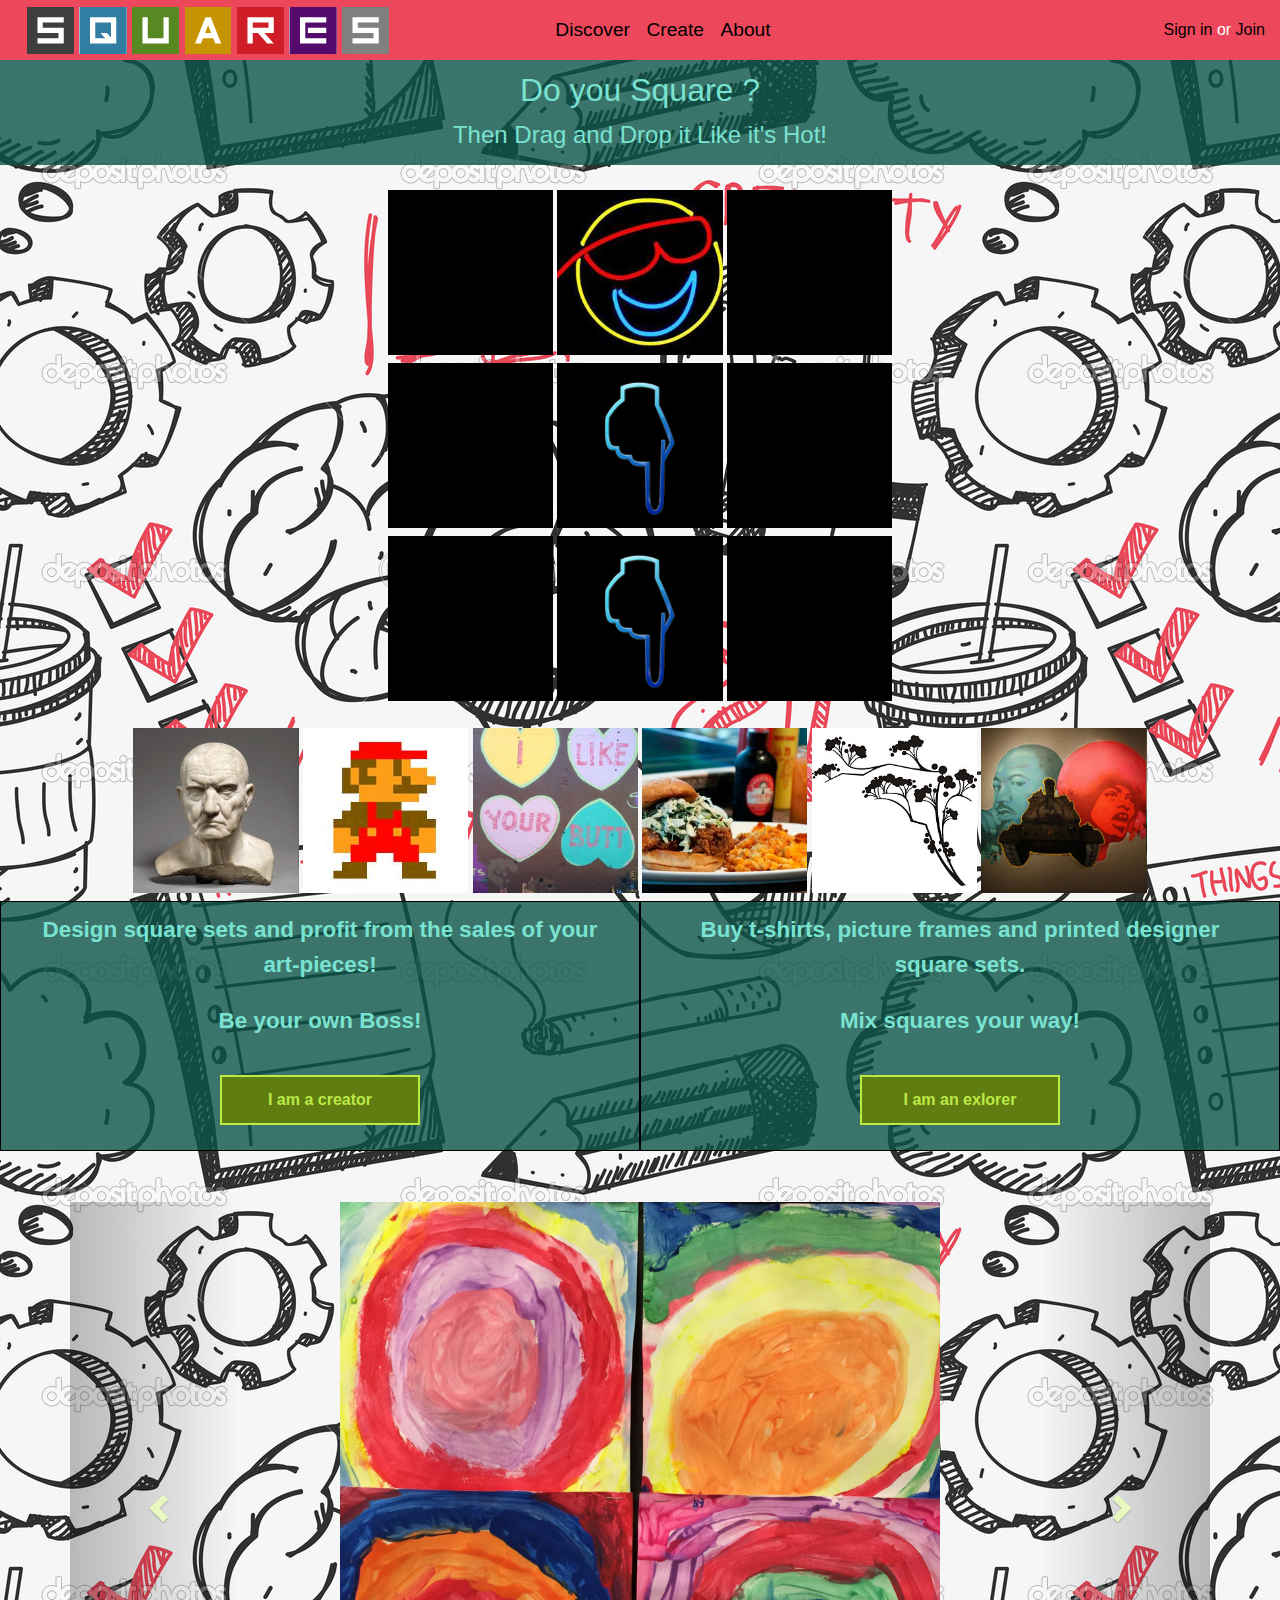
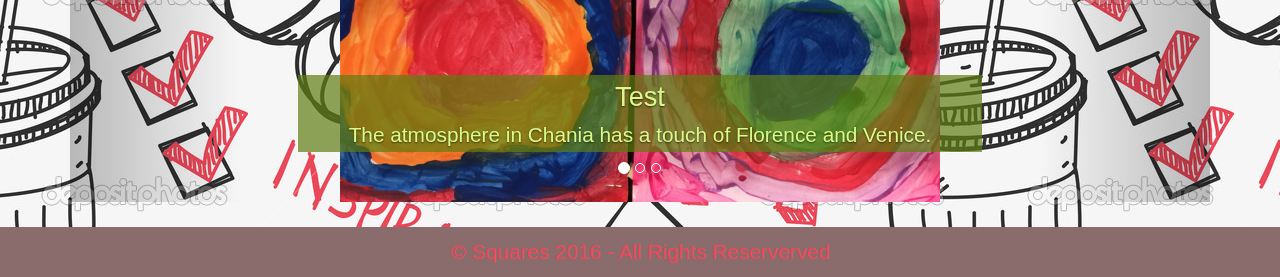
<file: index.html>
<!DOCTYPE html>
<html>

<head>
    <meta name="viewport" content="width=device-width, initial-scale=1">
    <link rel="stylesheet" type="text/css" href="css/bootstrap.css">
    <link rel="stylesheet" type="text/css" href="css/bootstrap.min.css">
    <link rel="stylesheet" type="text/css" href="css/reset.css">
    <link rel="stylesheet" type="text/css" href="css/styles.css">


    <title> Welcome to Squares</title>

</head>

<body class="container-fluid">
    <header class="row">
        <div class="col-md-3 text-center logo">
            <a href="index.html"><img src="images/logo.png" alt="logo"></a>
        </div>
        <nav>
            <ul class="col-xs-8 col-md-4 col-md-push-2 text-left" id="main-nav">
                <li><a href="discover.html">Discover</a></li>
                <li><a href="createSet-step1.html">Create</a></li>
                <li><a href="about.html">About</a></li>
            </ul>
            <ul class="col-xs-4 col-md-push-1 col-md-4 text-right" id="secondary-nav">
                <li><a href="sign-in.html">Sign in</a></li>
                <span class="extra">or</span>
                <li><a href="join.html">Join</a></li>
            </ul>
        </nav>
    </header>

    <main class="row">
        <div id="titles">
            <h1 class="text-center">Do you Square ? </h1>
            <h2 class="text-center">Then Drag and Drop it Like it's Hot!  </h2>
        </div>
        <br>

        <!-- Editor       -->
        <div id="editor-frame">
            <div id="grid">
                <div class="grid-cell droppable" id="c1"></div>

                <div class="grid-cell droppable smiley-cell" id="c2"></div>

                <div class="grid-cell droppable" id="c3"></div>
                <div class="grid-cell droppable" id="c4"></div>
                <div class="grid-cell droppable finger-cell" id="c5"></div>
                <div class="grid-cell droppable" id="c6"></div>
                <div class="grid-cell droppable" id="c7"></div>
                <div class="grid-cell droppable finger-cell" id="c8"></div>
                <div class="grid-cell droppable" id="c9"></div>

            </div>

            <br>

            
                <div class="square draggable" id="square1"></div>
                <div class="square draggable" id="square2"></div>
                <div class="square draggable" id="square3"></div>
                <div class="square draggable" id="square4"></div>
                <div class="square draggable" id="square5"></div>
                <div class="square draggable" id="square6"></div>
           
        </div>

        <!-- Discover /Create        -->
        <section class="rel">

            <div class="col-sm-6 discover-create">
                <p> Design square sets and profit from the sales of your art-pieces!</p>
                <p> Be your own Boss!</p>
                <button class="enter-button">I am a creator</button>
            </div>
            <div class="col-sm-6 discover-create">
                <p> Buy t-shirts, picture frames and printed designer square sets. </p>
                <p> Mix squares your way! </p>
                <button class="enter-button">I am an exlorer</button>
            </div>

        </section>

        <section class="row">

            <div id="carousel" class="col-xs-12">
                <br>

                <!--                Implement Carousel here fdsa-->

                <div class="container">
                    <br>
                    <div id="myCarousel" class="carousel slide" data-ride="carousel">
                        <!-- Indicators -->
                        <ol class="carousel-indicators">
                            <li data-target="#myCarousel" data-slide-to="0" class="active"></li>
                            <li data-target="#myCarousel" data-slide-to="1"></li>
                            <li data-target="#myCarousel" data-slide-to="2"></li>
                        </ol>

                        <!-- Wrapper for slides -->
                        <div class="carousel-inner" role="listbox">

                            <div class="item active">
                                <img src="images/carousel-1.jpg" alt="image1" width="600" height="600" class="img-responsive center-block">
                                <div class="carousel-caption">
                                    <h3>Test</h3>
                                    <p>The atmosphere in Chania has a touch of Florence and Venice.</p>
                                </div>
                            </div>

                            <div class="item">
                                <img src="images/carousel-2.jpg" alt="image2" width="600" height="600" class="img-responsive center-block">
                                <div class="carousel-caption">
                                    <h3>Chania</h3>
                                    <p>The atmosphere in Chania has a touch of Florence and Venice.</p>
                                </div>
                            </div>

                            <div class="item">
                                <img src="images/carousel-3.jpg" alt="image3" width="600" height="600" class="img-responsive center-block">
                                <div class="carousel-caption">
                                    <h3>Flowers</h3>
                                    <p>Beatiful flowers in Kolymbari, Crete.</p>
                                </div>
                            </div>

                        </div>

                        <!-- Left and right controls -->
                        <a class="left carousel-control" href="#myCarousel" role="button" data-slide="prev">
                            <span class="glyphicon glyphicon-chevron-left" aria-hidden="true"></span>
                            <span class="sr-only">Previous</span>
                        </a>
                        <a class="right carousel-control" href="#myCarousel" role="button" data-slide="next">
                            <span class="glyphicon glyphicon-chevron-right" aria-hidden="true"></span>
                            <span class="sr-only">Next</span>
                        </a>
                    </div>
                </div>

            </div>
        </section>
        <br>


    </main>

    <footer class="row">
        &copy; Squares 2016 - All Rights Reserverved
    </footer>

    <script src="js/jquery-1.12.3.min.js"></script>
    <script src="js/bootstrap.js"></script>
    <script src="js/jquery-ui.js"></script>
    <script src="js/drag-drop.js"></script>
<!--
    <script>
        //Drag Events 
        $(function () {

            $(".draggable").draggable({
                start: function () {},
                drag: function () {
                    console.log("dragging");
                },
                stop: function () {
                    console.log("stopped");
                    console.log($(this).position().left);
                    console.log($(this).attr('id'));
                    //                    if($(this).position().left>20){
                    //                            $(this).draggable({ revert: true });
                    //
                    //                    }
                }
            });
        });
    </script>

    <script>
        //Draggable
        $(".draggable").draggable({
            snap: ".grid-cell",
            snapMode: "inner",
            //helper: "clone",
            opacity: 0.7,
            cursor: "move",
            cursorAt: {
                top: 50,
                left: 50
            },
            containment: "#editor-frame",
            scroll: false,
        });

        //Dropable
        //Dropable
        $(".droppable").droppable({
            activeClass: "square-drag",
            hoverClass: "ui-state-hover",
            drop: function (event, ui) {
                $(this)
                    .addClass("ui-state-highlight");
            }
        });
    </script>
-->

</body>



</html>
</file>
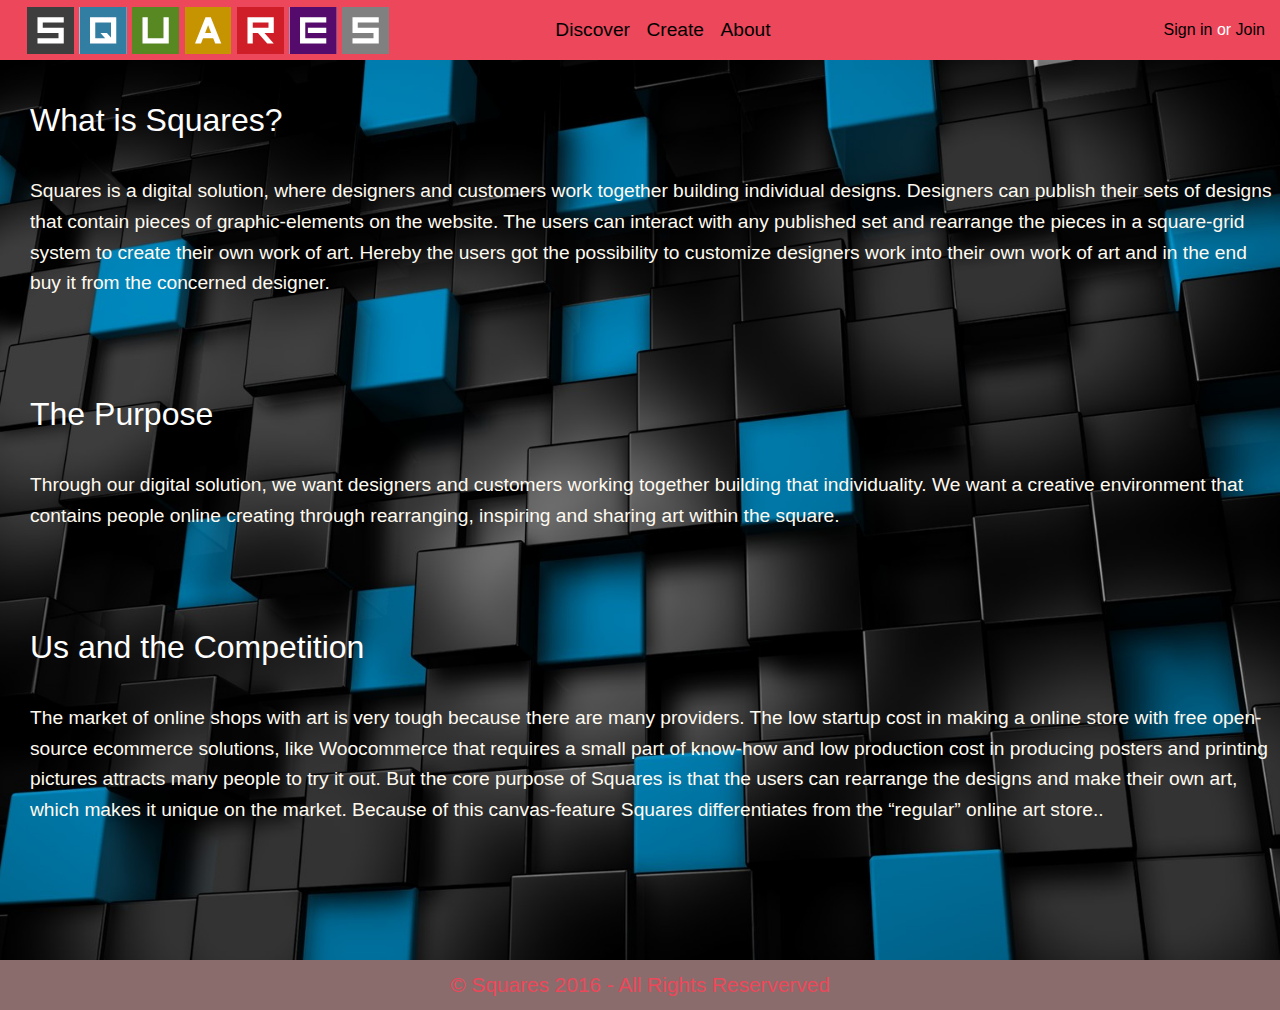
<file: about.html>
<!DOCTYPE html>
<html>

<head>
    <meta name="viewport" content="width=device-width, initial-scale=1">
    <link rel="stylesheet" type="text/css" href="css/bootstrap.css">
    <link rel="stylesheet" type="text/css" href="css/bootstrap.min.css">
    <link rel="stylesheet" type="text/css" href="css/reset.css">
    <link rel="stylesheet" type="text/css" href="css/about.css">


    <title> About us</title>

</head>

<body class="container-fluid">


    <header class="row">
        <div class="col-md-3 text-center logo">
            <a href="index.html"><img src="images/logo.png" alt="logo"></a>
        </div>
        <nav>
            <ul class="col-xs-8 col-md-4 col-md-push-2 text-left" id="main-nav">
                <li><a href="discover.html">Discover</a></li>
                <li><a href="createSet-step1.html">Create</a></li>
                <li><a href="#">About</a></li>
            </ul>
            <ul class="col-xs-4 col-md-push-1 col-md-4 text-right" id="secondary-nav">
                <li><a href="sign-in.html">Sign in</a></li>
                <span class="extra">or</span>
                <li><a href="join.html">Join</a></li>
            </ul>
        </nav>
    </header>

    <main class="row">
        
        <h1 class="">What is Squares?</h1> <p>Squares is a digital solution, where designers and customers work together building individual designs. Designers can publish their sets of designs that contain pieces of graphic-elements on the website. The users can interact with any published set and rearrange the pieces in a square-grid system to create their own work of art. Hereby the users got the possibility to customize designers work into their own work of art and in the end buy it from the concerned designer.</p>
        
        <h1 class="">The Purpose</h1> <p>Through our digital solution, we want designers and customers working together building that individuality. We want a creative environment that contains people online creating through rearranging, inspiring and sharing art within the square.</p>
        
        <h1 class="">Us and the Competition</h1> <p>The market of online shops with art is very tough because there are many providers. The low startup cost in making a online store with free open-source ecommerce solutions, like Woocommerce that requires a small part of know-how and low production cost in producing posters and printing pictures attracts many people to try it out. But the core purpose of Squares is that the users can rearrange the designs and make their own art, which makes it unique on the market. Because of this canvas-feature Squares differentiates from the “regular” online art store..</p>

    </main>
    <footer class="row">
        &copy; Squares 2016 - All Rights Reserverved
    </footer>



    <script src="js/jquery-1.12.3.min.js"></script>
    <script src="js/bootstrap.js"></script>

</body>



</html>
</file>
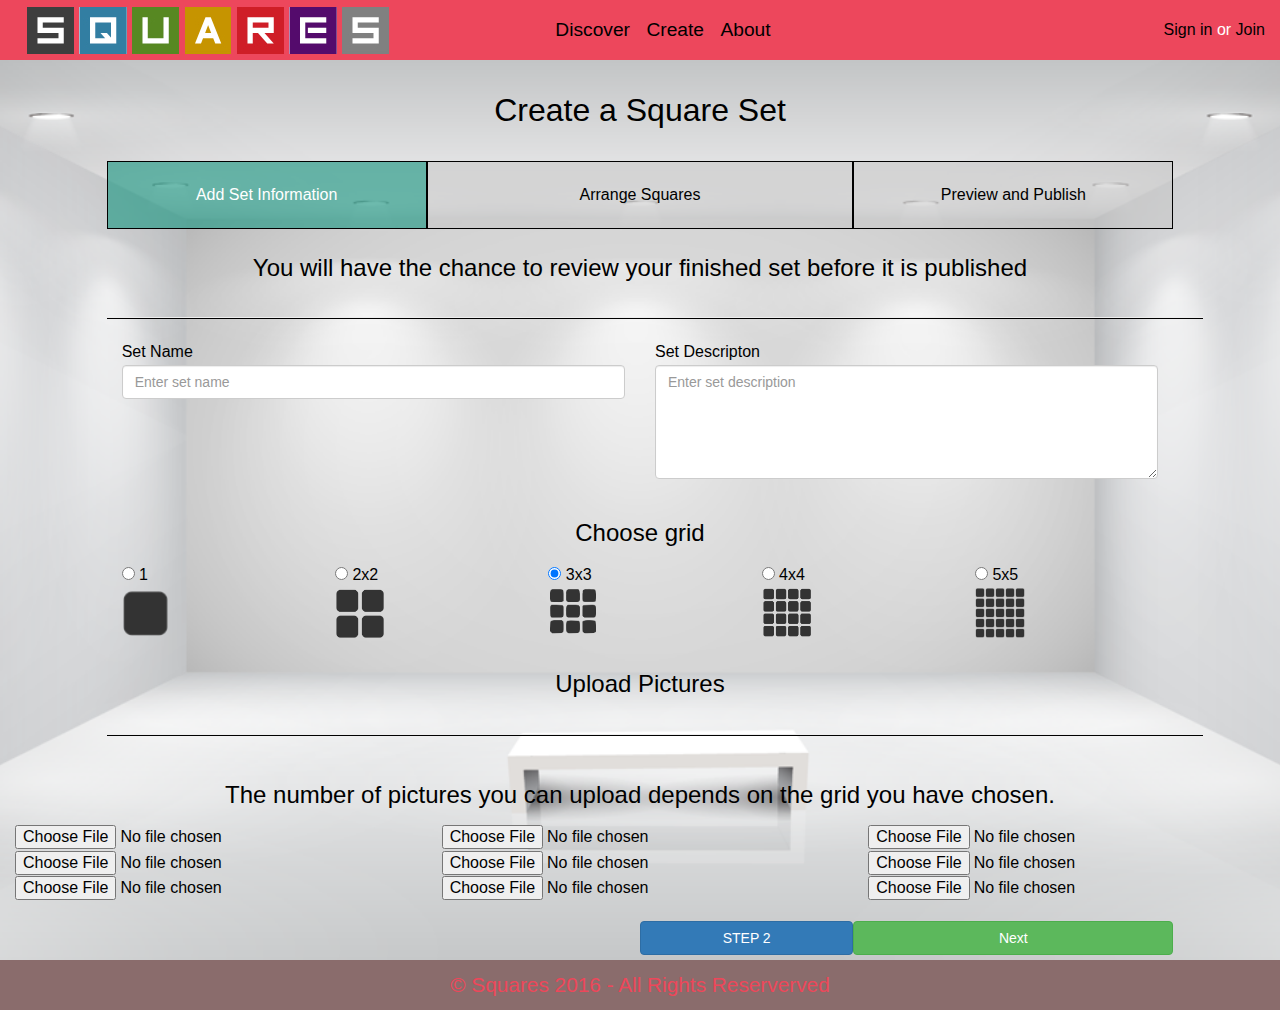
<file: createSet-step1.html>
<!DOCTYPE html>
<html>

<head>
    <meta name="viewport" content="width=device-width, initial-scale=1">
    <link rel="stylesheet" type="text/css" href="css/bootstrap.css">
    <link rel="stylesheet" type="text/css" href="css/bootstrap.min.css">
    <link rel="stylesheet" type="text/css" href="css/reset.css">
    <link rel="stylesheet" type="text/css" href="css/create-set-steps.css">


    <title> Create a Set</title>

</head>

<body class="container-fluid">


    <header class="row">
        <div class="col-md-3 text-center logo">
            <a href="index.html"><img src="images/logo.png" alt="logo"></a>
        </div>
        <nav>
            <ul class="col-xs-8 col-md-4 col-md-push-2 text-left" id="main-nav">
                <li><a href="discover.html">Discover</a></li>
                <li><a href="#">Create</a></li>
                <li><a href="about.html">About</a></li>
            </ul>
            <ul class="col-xs-4 col-md-push-1 col-md-4 text-right" id="secondary-nav">
                <li><a href="sign-in.html">Sign in</a></li>
                <span class="extra">or</span>
                <li><a href="join.html">Join</a></li>
            </ul>
        </nav>
    </header>

    <main class="row">
        <h1 class="text-center">Create a Square Set</h1>

        <div class="selected col-xs-4 col-md-3 col-md-push-1 steps-container">
            Add Set Information
        </div>
        <div class="col-xs-4 col-md-4 col-md-push-1 steps-container">
            Arrange Squares
        </div>
        <div class="col-xs-4 col-md-3 col-md-push-1 steps-container">
            Preview and Publish
        </div>


        <h2 class="col-xs-12 col-md-10 col-md-push-1">You will have the chance to review your finished set before it is published</h2>
        <hr class="col-xs-12 col-md-10 col-md-push-1" />

        <form action="c">
            <div class="form-group col-xs-10 col-xs-push-1 col-md-5 col-md-push-1 ">
                <label for="set-title">Set Name</label>
                <input type="email" class="form-control" id="set-title" placeholder="Enter set name">
            </div>

            <div class="form-group col-xs-10 col-xs-push-1 col-md-5 col-md-push-1 ">
                <label for="set-description">Set Descripton</label>
                <textarea class="form-control" rows="5" id="set-description" placeholder="Enter set description"></textarea>
            </div>

            <h2 class="col-xs-12 text-center">Choose grid</h2>


            <div class="col-xs-2  col-md-push-1">
                <input type="radio" name="grid" value="1"> 1
                <br>
                <img src="images/x1.png" class="grid-img">
                <br>
            </div>
            <div class="col-xs-2  col-md-push-1 ">
                <input type="radio" name="grid" value="2"> 2x2
                <br>
                <img src="images/2x2.png" class="grid-img">
                <br>
            </div>
            <div class="col-xs-2  col-md-push-1">
                <input type="radio" name="grid" value="3" checked="checked"> 3x3
                <br>
                <img src="images/3x3.png" class="grid-img">
            </div>
            <div class="col-xs-2  col-md-push-1 ">
                <input type="radio" name="grid" value="4"> 4x4
                <br>
                <img src="images/4x4.png" class="grid-img">
            </div>
            <div class="col-xs-2  col-md-push-1 ">
                <input type="radio" name="grid" value="5"> 5x5
                <br>
                <img src="images/5x5.png" class="grid-img">
            </div>



            <h2 class="col-xs-12 text-center">Upload Pictures</h2>
            <hr class="col-xs-12 col-md-10 col-md-push-1" />
            <h2 class="col-xs-12 text-center">The number of pictures you can upload depends on the grid you have chosen.</h2>

            <div id="uploads">
                <div class="col-xs-6 col-sm-4">
                    <input type="file" name="pic" accept="image/*">
                </div>
                <div class="col-xs-6 col-sm-4">
                    <input type="file" name="pic" accept="image/*">
                </div>
                <div class="col-xs-6 col-sm-4">
                    <input type="file" name="pic" accept="image/*">
                </div>
                <div class="col-xs-6 col-sm-4">
                    <input type="file" name="pic" accept="image/*">
                </div>
                <div class="col-xs-6 col-sm-4">
                    <input type="file" name="pic" accept="image/*">
                </div>
                <div class="col-xs-6 col-sm-4">
                    <input type="file" name="pic" accept="image/*">
                </div>
                <div class="col-xs-6 col-sm-4">
                    <input type="file" name="pic" accept="image/*">
                </div>
                <div class="col-xs-6 col-sm-4">
                    <input type="file" name="pic" accept="image/*">
                </div>

                <div class="col-xs-6 col-sm-4">
                    <input type="file" name="pic" accept="image/*">
                </div>
            </div>


            <span class="col-xs-12" style="height:20px"></span>

            <div class="">
                <input type="submit" value="Next" class="btn btn-success col-xs-3 col-xs-push-8">
            </div>
            <a href="createSet-step2.html" class="col-xs-2 col-xs-push-3 btn btn-primary">STEP 2</a>
        </form>










    </main>
    <footer class="row">
        &copy; Squares 2016 - All Rights Reserverved
    </footer>



    <script src="js/jquery-1.12.3.min.js"></script>
    <script src="js/bootstrap.js"></script>
    <script>
        $('input:radio[name=grid]').click(function (e) {

            var numberOfRows = $('input[name=grid]:checked').val();
//            alert($('input[name=grid]:checked').val());

            var uploadsContainer = document.getElementById("uploads");
            uploadsContainer.innerHTML="";
            
//            alert(uploadsContainer.innerHTML);
            for (var i = 0; i < numberOfRows * numberOfRows; i++) {
                uploadsContainer.innerHTML+='<div class="col-xs-6 col-sm-4"><input type="file" name="pic" accept="image/*"></div>';
            }
            

        });
    </script>
</body>



</html>
</file>
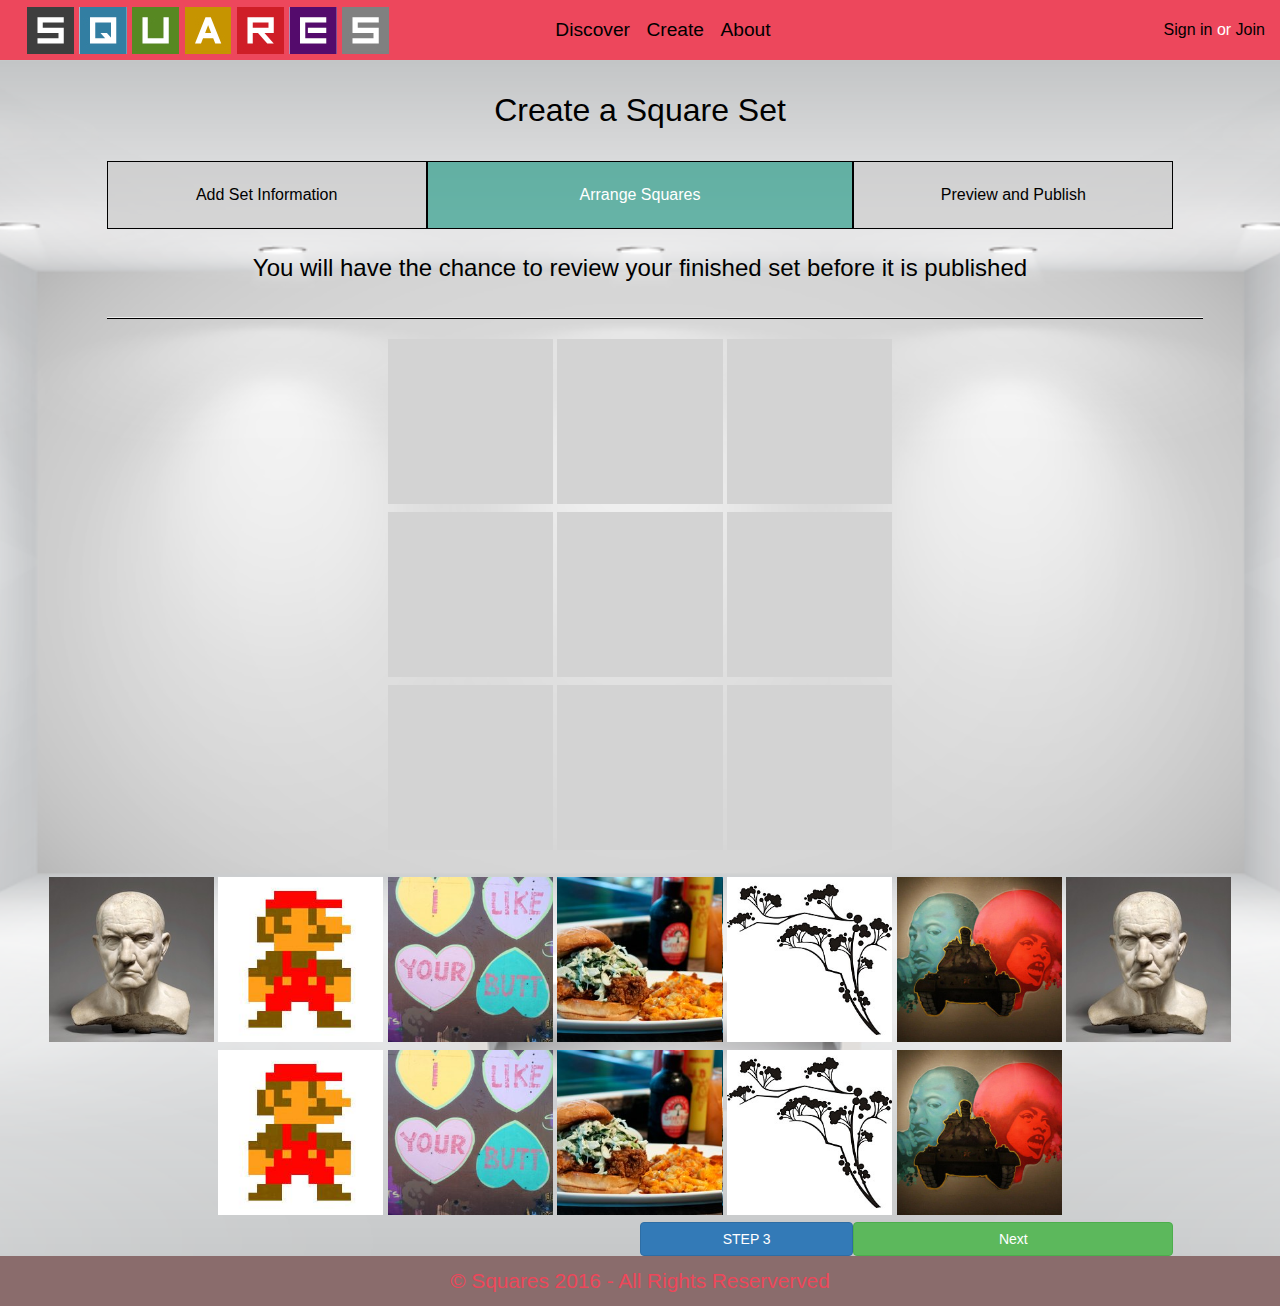
<file: createSet-step2.html>
<!DOCTYPE html>
<html>

<head>
    <meta name="viewport" content="width=device-width, initial-scale=1">
    <link rel="stylesheet" type="text/css" href="css/bootstrap.css">
    <link rel="stylesheet" type="text/css" href="css/bootstrap.min.css">
    <link rel="stylesheet" type="text/css" href="css/reset.css">
    <link rel="stylesheet" type="text/css" href="css/create-set-steps.css">


    <title> Create a Set</title>

</head>

<body class="container-fluid">


    <header class="row">
        <div class="col-md-3 text-center logo">
            <a href="index.html"><img src="images/logo.png" alt="logo"></a>
        </div>
        <nav>
            <ul class="col-xs-8 col-md-4 col-md-push-2 text-left" id="main-nav">
                <li><a href="discover.html">Discover</a></li>
                <li><a href="createSet-step1.html">Create</a></li>
                <li><a href="about.html">About</a></li>
            </ul>
            <ul class="col-xs-4 col-md-push-1 col-md-4 text-right" id="secondary-nav">
                <li><a href="sign-in.html">Sign in</a></li>
                <span class="extra">or</span>
                <li><a href="join.html">Join</a></li>
            </ul>
        </nav>
    </header>

    <main class="row">
        <h1 class="text-center col-xs-12">Create a Square Set</h1>

        <div class=" col-xs-4 col-md-3 col-md-push-1 steps-container">
            Add Set Information
        </div>
        <div class="selected col-xs-4 col-md-4 col-md-push-1 steps-container">
            Arrange Squares
        </div>
        <div class="col-xs-4 col-md-3 col-md-push-1 steps-container">
            Preview and Publish
        </div>


        <h2 class="col-xs-12 col-md-10 col-md-push-1">You will have the chance to review your finished set before it is published</h2>
        <hr class="col-xs-12 col-md-10 col-md-push-1" />


        <!--Editor        -->
        <div class="col-xs-12" id="editor-frame"  >
            <div id="grid" >
<!--                -->
                <div class="grid-cell droppable" id="c1"></div>
                <div class="grid-cell droppable" id="c2"></div>
                <div class="grid-cell droppable" id="c3"></div>
                
                <div class="grid-cell droppable" id="c4"></div>
                <div class="grid-cell droppable" id="c5"></div>
                <div class="grid-cell droppable" id="c6"></div>
                
                <div class="grid-cell droppable" id="c7"></div>
                <div class="grid-cell droppable" id="c8"></div>
                <div class="grid-cell droppable" id="c9"></div>

            </div>

            <br>
        
            <div class="square draggable" id="square1"></div>
            <div class="square draggable" id="square2"></div>
            <div class="square draggable" id="square3"></div>
            <div class="square draggable" id="square4"></div>
            <div class="square draggable" id="square5"></div>
            <div class="square draggable" id="square6"></div>
            <div class="square draggable" id="square1"></div>
            <div class="square draggable" id="square2"></div>
            <div class="square draggable" id="square3"></div>
            <div class="square draggable" id="square4"></div>
            <div class="square draggable" id="square5"></div>
            <div class="square draggable" id="square6"></div>
            
            
            </div>
        
        




        <form>
            
            <div class="">
                <input type="submit" value="Next" class="btn btn-success col-xs-3 col-xs-push-8">
                <a href="createSet-step3.html" class="col-xs-2 col-xs-push-3 btn btn-primary" >STEP 3</a>
            </div>
        </form>










    </main>
    <footer class="row">
        &copy; Squares 2016 - All Rights Reserverved
    </footer>


<script src="js/jquery-1.12.3.min.js"></script>
    <script src="js/bootstrap.js"></script>
    <script src="js/jquery-ui.js"></script>
    <script src="js/drag-drop.js"></script>

</body>



</html>
</file>
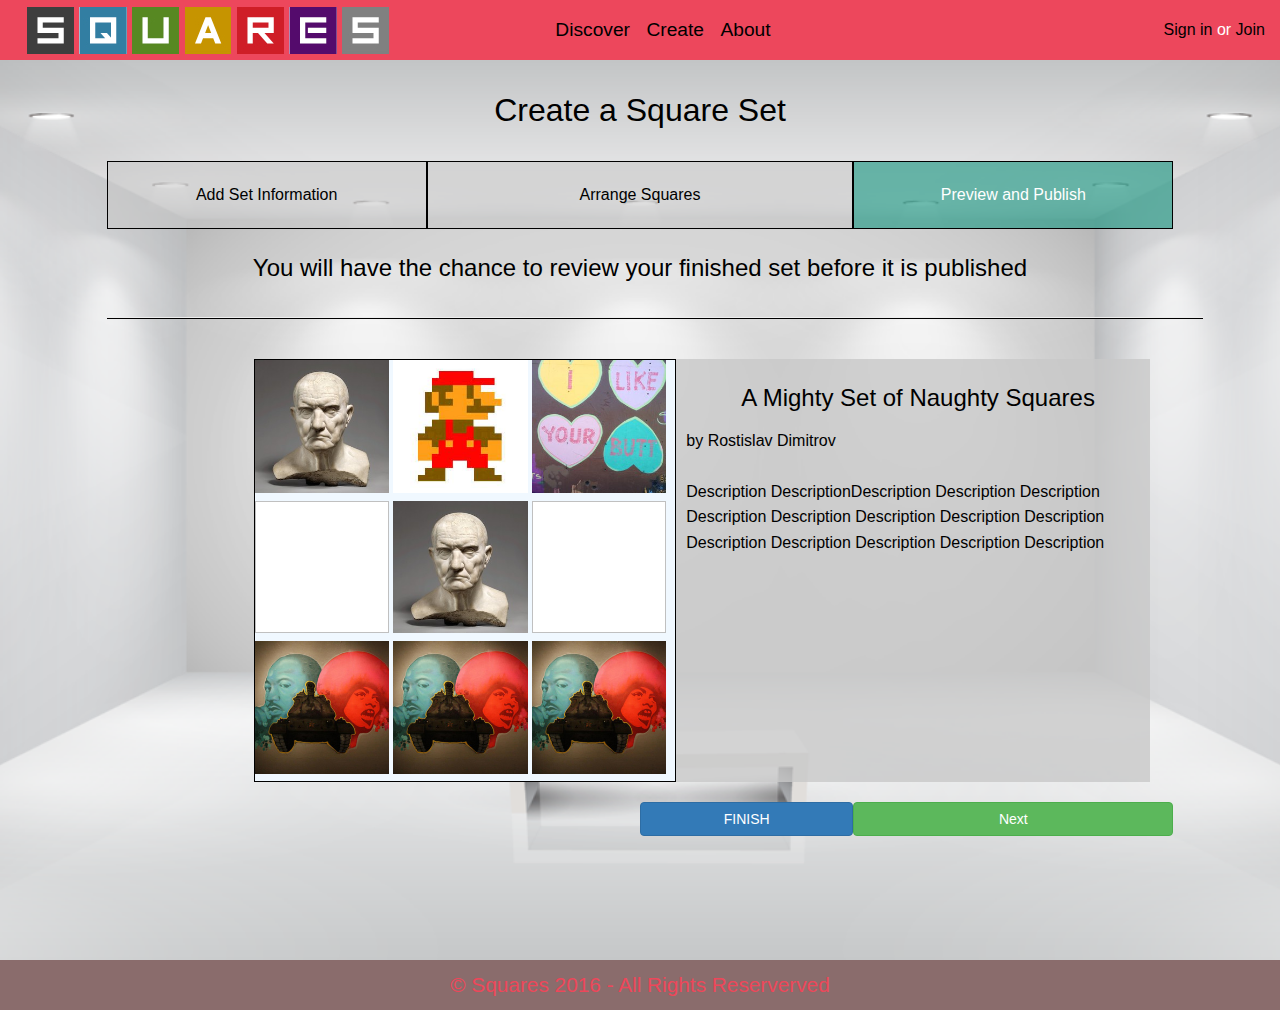
<file: createSet-step3.html>
<!DOCTYPE html>
<html>

<head>
    <meta name="viewport" content="width=device-width, initial-scale=1">
    <link rel="stylesheet" type="text/css" href="css/bootstrap.css">
    <link rel="stylesheet" type="text/css" href="css/bootstrap.min.css">
    <link rel="stylesheet" type="text/css" href="css/reset.css">
    <link rel="stylesheet" type="text/css" href="css/create-set-final-step.css">


    <title> Create a Set</title>

</head>

<body class="container-fluid">


    <header class="row">
        <div class="col-md-3 text-center logo">
            <a href="index.html"><img src="images/logo.png" alt="logo"></a>
        </div>
        <nav>
            <ul class="col-xs-8 col-md-4 col-md-push-2 text-left" id="main-nav">
                <li><a href="discover.html">Discover</a></li>
                <li><a href="createSet-step1.html">Create</a></li>
                <li><a href="about.html">About</a></li>
            </ul>
            <ul class="col-xs-4 col-md-push-1 col-md-4 text-right" id="secondary-nav">
                <li><a href="sign-in.html">Sign in</a></li>
                <span class="extra">or</span>
                <li><a href="join.html">Join</a></li>
            </ul>
        </nav>
    </header>

    <main class="row">
        <h1 class="text-center col-xs-12">Create a Square Set</h1>

        <div class=" col-xs-4 col-md-3 col-md-push-1 steps-container">
            Add Set Information
        </div>
        <div class="col-xs-4 col-md-4 col-md-push-1 steps-container">
            Arrange Squares
        </div>
        <div class="selected col-xs-4 col-md-3 col-md-push-1 steps-container">
            Preview and Publish
        </div>


        <h2 class="col-xs-12 col-md-10 col-md-push-1">You will have the chance to review your finished set before it is published</h2>
        <hr class="col-xs-12 col-md-10 col-md-push-1" />


        <section class="col-xs-12 col-md-10 clearfix right-side col-md-push-2">

            <div class="outer">
                <div class="square">
                    <img class="inner-square-pic" / src="images/square1.jpg">
                    <img class="inner-square-pic" src="images/square2.jpg" />
                    <img class="inner-square-pic" src="images/square3.jpg" />

                    <img class="inner-square-pic" />
                    <img class="inner-square-pic" src="images/square1.jpg" />
                    <img class="inner-square-pic" />

                    <img class="inner-square-pic" src="images/square6.jpg" />
                    <img class="inner-square-pic" src="images/square6.jpg" />
                    <img class="inner-square-pic" src="images/square6.jpg" /> </div>

                <div class="wrapper">
                    <h2>A Mighty Set of Naughty Squares</h2>
                    <p>by <a href="#">Rostislav Dimitrov</a></p>
                    <br/>

                    <p>Description DescriptionDescription Description Description Description Description Description Description Description Description Description Description Description Description </p>
                    <br/>

                </div>

            </div>

        </section>









        <form>

            <div class="">
                <input type="submit" value="Next" class="btn btn-success col-xs-3 col-xs-push-8">
            </div>
            <a href="#" class="col-xs-2 col-xs-push-3 btn btn-primary">FINISH</a>
        </form>










    </main>
    <footer class="row">
        &copy; Squares 2016 - All Rights Reserverved
    </footer>


    <script src="js/jquery-1.12.3.min.js"></script>
    <script src="js/bootstrap.js"></script>
    <script src="js/jquery-ui.js"></script>
    <script src="js/drag-drop.js"></script>

</body>



</html>
</file>
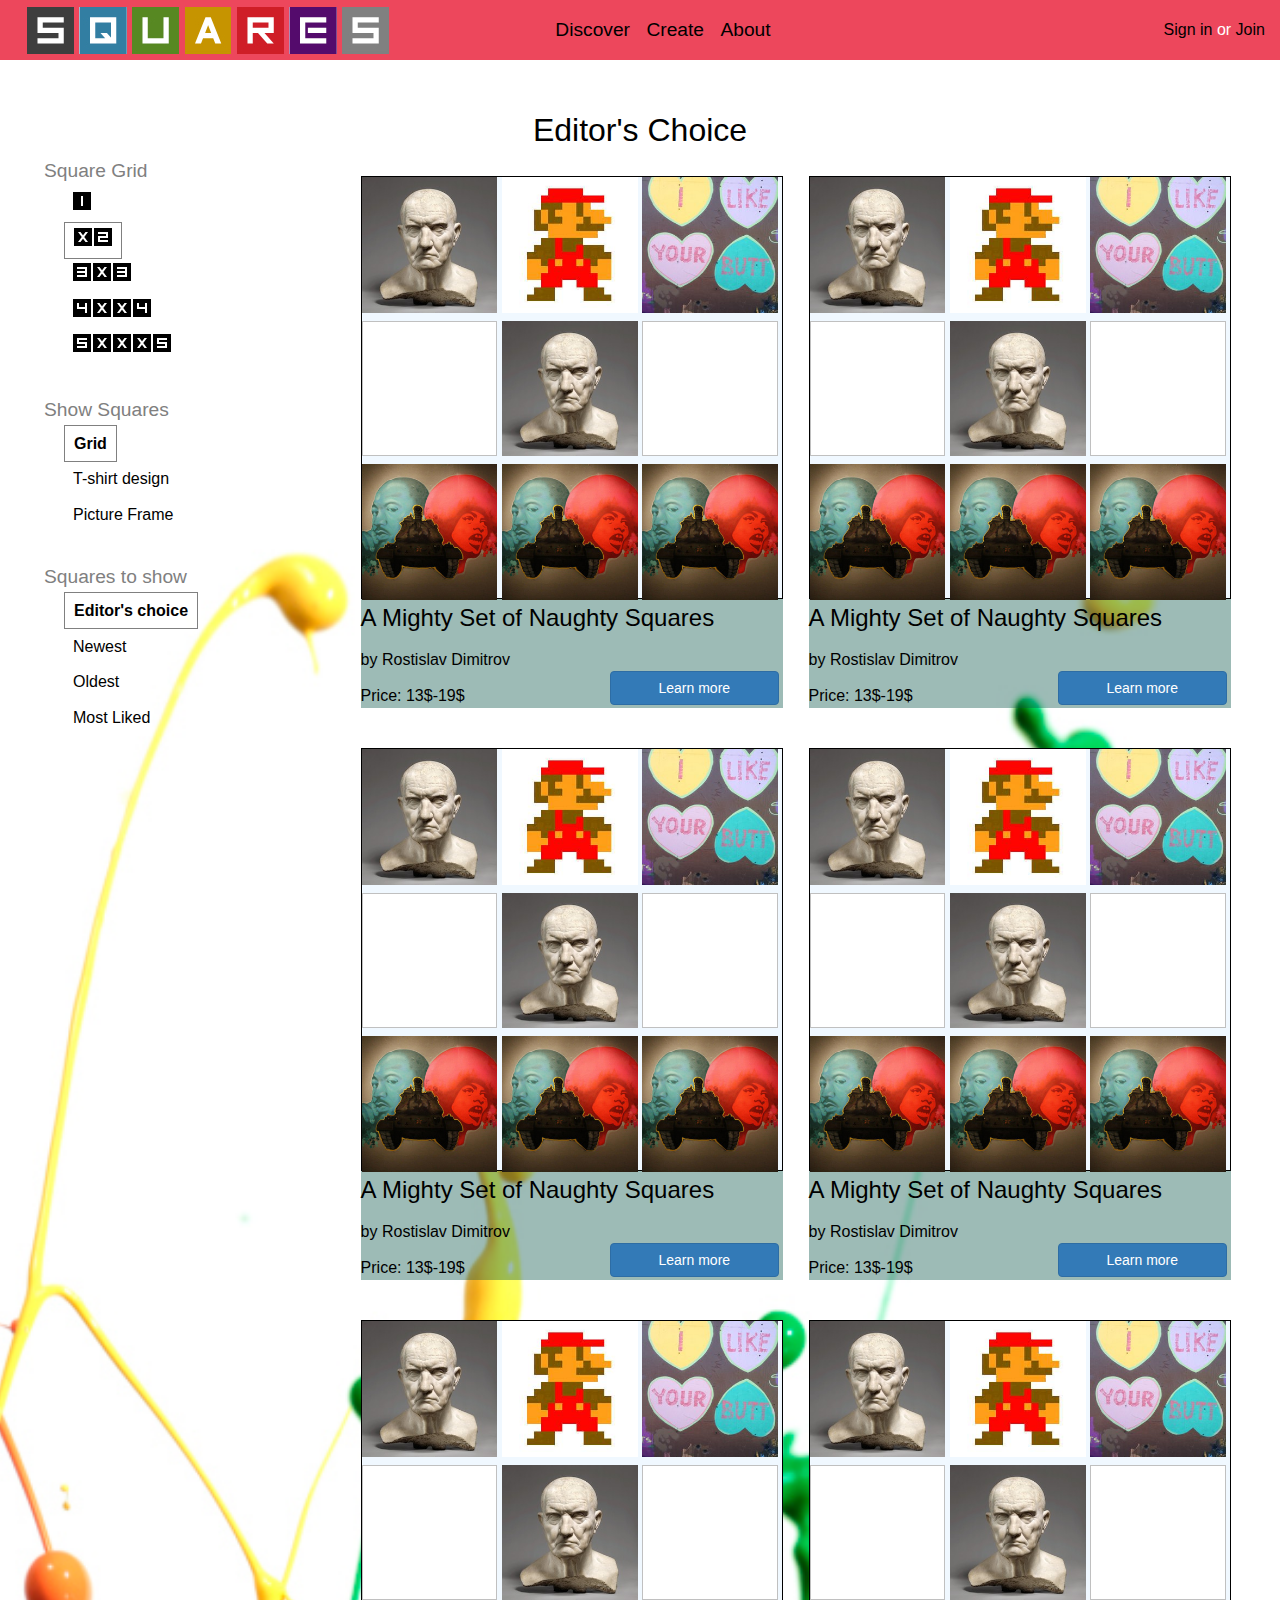
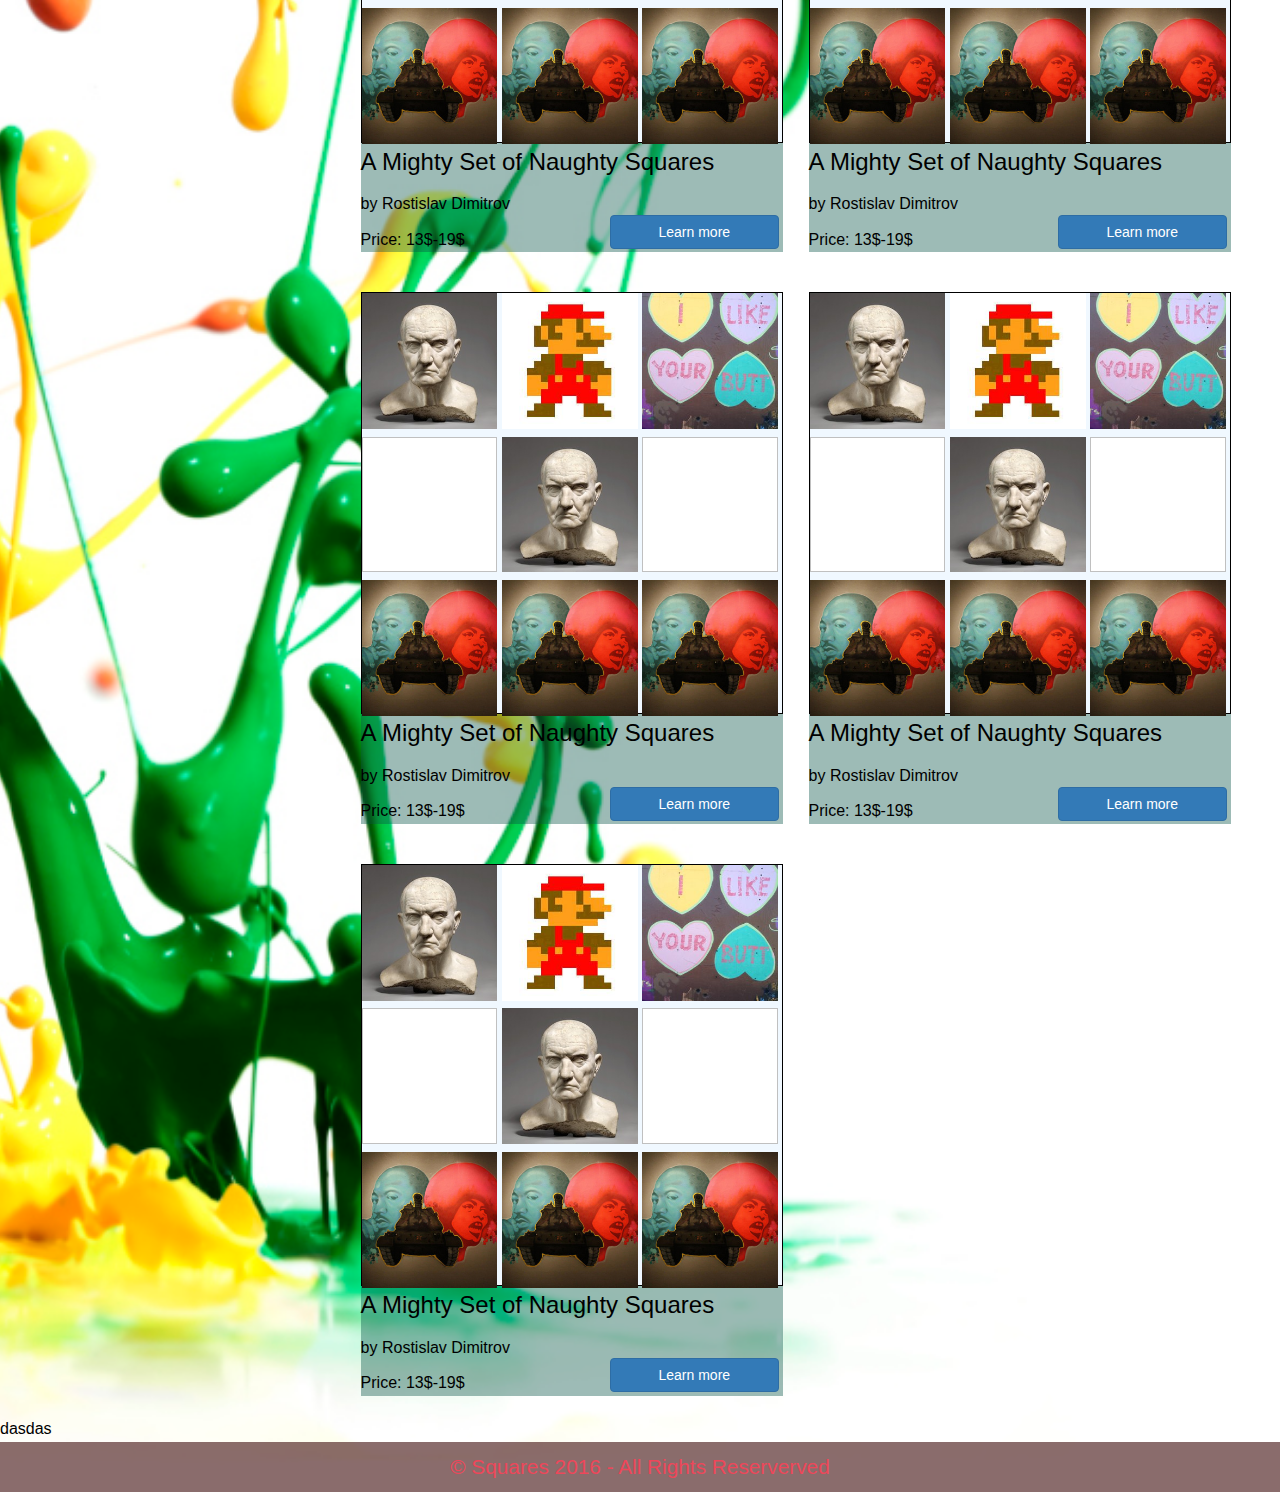
<file: discover.html>
<!DOCTYPE html>
<html>

<head>
    <meta name="viewport" content="width=device-width, initial-scale=1">
    <link rel="stylesheet" type="text/css" href="css/bootstrap.css">
    <link rel="stylesheet" type="text/css" href="css/bootstrap.min.css">
    <link rel="stylesheet" type="text/css" href="css/reset.css">
    <link rel="stylesheet" type="text/css" href="css/discover.css">


    <title> Sign In</title>

</head>

<body class="container-fluid">
    <header class="row">
        <div class="col-md-3 text-center logo">
            <a href="index.html"><img src="images/logo.png" alt="logo"></a>
        </div>
        <nav>
            <ul class="col-xs-8 col-md-4 col-md-push-2 text-left" id="main-nav">
                <li><a href="#">Discover</a></li>
                <li><a href="createSet-step1.html">Create</a></li>
                <li><a href="about.html">About</a></li>
            </ul>
            <ul class="col-xs-4 col-md-push-1 col-md-4 text-right" id="secondary-nav">
                <li><a href="sign-in.html">Sign in</a></li>
                <span class="extra">or</span>
                <li><a href="join.html">Join</a></li>
            </ul>
        </nav>
    </header>

    <main class="row">
        <h1 class="text-center">Editor's Choice</h1>

        <aside class="col-md-3">

            <ul>
                <p>Square Grid</p>
                <li><a href="#"><img src="images/squareGrid/s1.png"></a></li>
                <li><a href="#" class="selected-option"><img src="images/squareGrid/s2.png"></a></li>
                <li><a href="#"><img src="images/squareGrid/s3.png"></a></li>
                <li><a href="#"><img src="images/squareGrid/s4.png"></a></li>
                <li><a href="#"><img src="images/squareGrid/s5.png"></a></li>
            </ul>


            <ul>
                <p>Show Squares</p>
                <li><a href="#" class="selected-option">Grid</a></li>
                <li><a href="#">T-shirt design</a></li>
                <li><a href="#">Picture Frame</a></li>
            </ul>

            <ul>
                <p>Squares to show</p>
                <li><a href="#" class="selected-option">Editor's choice</a></li>
                <li><a href="#">Newest</a></li>
                <li><a href="#">Oldest</a></li>
                <li><a href="#">Most Liked</a></li>
            </ul>

            <div style="clear:both"></div>
        </aside>


        <section class="col-md-9 clearfix right-side">

            <div class="outer">
                <div class="square">
                    <img class="inner-square-pic"/ src="images/square1.jpg">
                    <img class="inner-square-pic" src="images/square2.jpg"/>
                    <img class="inner-square-pic" src="images/square3.jpg"/>
                    
                    <img class="inner-square-pic"/>
                    <img class="inner-square-pic" src="images/square1.jpg"/>
                    <img class="inner-square-pic"/>
                    
                    <img class="inner-square-pic" src="images/square6.jpg"/>
                    <img class="inner-square-pic" src="images/square6.jpg"/>
                    <img class="inner-square-pic" src="images/square6.jpg"/>
                </div>
                <h2>A Mighty Set of Naughty Squares</h2>
                <p>by <a href="#">Rostislav Dimitrov</a></p>
                <p class="relative">Price: 13$-19$
                    <a href="product.html" class="right btn btn-primary" > Learn more </a>
                </p>
            </div>
            
            <div class="outer">
                <div class="square">
                    <img class="inner-square-pic"/ src="images/square1.jpg">
                    <img class="inner-square-pic" src="images/square2.jpg"/>
                    <img class="inner-square-pic" src="images/square3.jpg"/>
                    
                    <img class="inner-square-pic"/>
                    <img class="inner-square-pic" src="images/square1.jpg"/>
                    <img class="inner-square-pic"/>
                    
                    <img class="inner-square-pic" src="images/square6.jpg"/>
                    <img class="inner-square-pic" src="images/square6.jpg"/>
                    <img class="inner-square-pic" src="images/square6.jpg"/>
                </div>
                <h2>A Mighty Set of Naughty Squares</h2>
                <p>by <a href="#">Rostislav Dimitrov</a></p>
                <p class="relative">Price: 13$-19$
                    <a href="product.html" class="right btn btn-primary" > Learn more </a>
                </p>
            </div>
            
            <div class="outer">
                <div class="square">
                    <img class="inner-square-pic"/ src="images/square1.jpg">
                    <img class="inner-square-pic" src="images/square2.jpg"/>
                    <img class="inner-square-pic" src="images/square3.jpg"/>
                    
                    <img class="inner-square-pic"/>
                    <img class="inner-square-pic" src="images/square1.jpg"/>
                    <img class="inner-square-pic"/>
                    
                    <img class="inner-square-pic" src="images/square6.jpg"/>
                    <img class="inner-square-pic" src="images/square6.jpg"/>
                    <img class="inner-square-pic" src="images/square6.jpg"/>
                </div>
                <h2>A Mighty Set of Naughty Squares</h2>
                <p>by <a href="#">Rostislav Dimitrov</a></p>
                <p class="relative">Price: 13$-19$
                    <a href="product.html" class="right btn btn-primary" > Learn more </a>
                </p>
            </div>
            
            <div class="outer">
                <div class="square">
                    <img class="inner-square-pic"/ src="images/square1.jpg">
                    <img class="inner-square-pic" src="images/square2.jpg"/>
                    <img class="inner-square-pic" src="images/square3.jpg"/>
                    
                    <img class="inner-square-pic"/>
                    <img class="inner-square-pic" src="images/square1.jpg"/>
                    <img class="inner-square-pic"/>
                    
                    <img class="inner-square-pic" src="images/square6.jpg"/>
                    <img class="inner-square-pic" src="images/square6.jpg"/>
                    <img class="inner-square-pic" src="images/square6.jpg"/>
                </div>
                <h2>A Mighty Set of Naughty Squares</h2>
                <p>by <a href="#">Rostislav Dimitrov</a></p>
                <p class="relative">Price: 13$-19$
                    <a href="product.html" class="right btn btn-primary" > Learn more </a>
                </p>
            </div>
            
            <div class="outer">
                <div class="square">
                    <img class="inner-square-pic"/ src="images/square1.jpg">
                    <img class="inner-square-pic" src="images/square2.jpg"/>
                    <img class="inner-square-pic" src="images/square3.jpg"/>
                    
                    <img class="inner-square-pic"/>
                    <img class="inner-square-pic" src="images/square1.jpg"/>
                    <img class="inner-square-pic"/>
                    
                    <img class="inner-square-pic" src="images/square6.jpg"/>
                    <img class="inner-square-pic" src="images/square6.jpg"/>
                    <img class="inner-square-pic" src="images/square6.jpg"/>
                </div>
                <h2>A Mighty Set of Naughty Squares</h2>
                <p>by <a href="#">Rostislav Dimitrov</a></p>
                <p class="relative">Price: 13$-19$
                    <a href="product.html" class="right btn btn-primary" > Learn more </a>
                </p>
            </div>
            
            <div class="outer">
                <div class="square">
                    <img class="inner-square-pic"/ src="images/square1.jpg">
                    <img class="inner-square-pic" src="images/square2.jpg"/>
                    <img class="inner-square-pic" src="images/square3.jpg"/>
                    
                    <img class="inner-square-pic"/>
                    <img class="inner-square-pic" src="images/square1.jpg"/>
                    <img class="inner-square-pic"/>
                    
                    <img class="inner-square-pic" src="images/square6.jpg"/>
                    <img class="inner-square-pic" src="images/square6.jpg"/>
                    <img class="inner-square-pic" src="images/square6.jpg"/>
                </div>
                <h2>A Mighty Set of Naughty Squares</h2>
                <p>by <a href="#">Rostislav Dimitrov</a></p>
                <p class="relative">Price: 13$-19$
                    <a href="product.html" class="right btn btn-primary" > Learn more </a>
                </p>
            </div>
            
            <div class="outer">
                <div class="square">
                    <img class="inner-square-pic"/ src="images/square1.jpg">
                    <img class="inner-square-pic" src="images/square2.jpg"/>
                    <img class="inner-square-pic" src="images/square3.jpg"/>
                    
                    <img class="inner-square-pic"/>
                    <img class="inner-square-pic" src="images/square1.jpg"/>
                    <img class="inner-square-pic"/>
                    
                    <img class="inner-square-pic" src="images/square6.jpg"/>
                    <img class="inner-square-pic" src="images/square6.jpg"/>
                    <img class="inner-square-pic" src="images/square6.jpg"/>
                </div>
                <h2>A Mighty Set of Naughty Squares</h2>
                <p>by <a href="#">Rostislav Dimitrov</a></p>
                <p class="relative">Price: 13$-19$
                    <a href="product.html" class="right btn btn-primary" > Learn more </a>
                </p>
            </div>
            
            <div class="outer">
                <div class="square">
                    <img class="inner-square-pic"/ src="images/square1.jpg">
                    <img class="inner-square-pic" src="images/square2.jpg"/>
                    <img class="inner-square-pic" src="images/square3.jpg"/>
                    
                    <img class="inner-square-pic"/>
                    <img class="inner-square-pic" src="images/square1.jpg"/>
                    <img class="inner-square-pic"/>
                    
                    <img class="inner-square-pic" src="images/square6.jpg"/>
                    <img class="inner-square-pic" src="images/square6.jpg"/>
                    <img class="inner-square-pic" src="images/square6.jpg"/>
                </div>
                <h2>A Mighty Set of Naughty Squares</h2>
                <p>by <a href="#">Rostislav Dimitrov</a></p>
                <p class="relative">Price: 13$-19$
                    <a href="product.html" class="right btn btn-primary" > Learn more </a>
                </p>
            </div>
            
            <div class="outer">
                <div class="square">
                    <img class="inner-square-pic"/ src="images/square1.jpg">
                    <img class="inner-square-pic" src="images/square2.jpg"/>
                    <img class="inner-square-pic" src="images/square3.jpg"/>
                    
                    <img class="inner-square-pic"/>
                    <img class="inner-square-pic" src="images/square1.jpg"/>
                    <img class="inner-square-pic"/>
                    
                    <img class="inner-square-pic" src="images/square6.jpg"/>
                    <img class="inner-square-pic" src="images/square6.jpg"/>
                    <img class="inner-square-pic" src="images/square6.jpg"/>
                </div>
                <h2>A Mighty Set of Naughty Squares</h2>
                <p>by <a href="#">Rostislav Dimitrov</a></p>
                <p class="relative">Price: 13$-19$
                    <a href="product.html" class="right btn btn-primary" > Learn more </a>
                </p>
            </div>


        </section>





        <div>dasdas</div>
        <footer class="row">
            &copy; Squares 2016 - All Rights Reserverved
        </footer>

    </main>



    <script src="js/jquery-1.12.3.min.js"></script>
    <script src="js/bootstrap.js"></script>

</body>



</html>
</file>
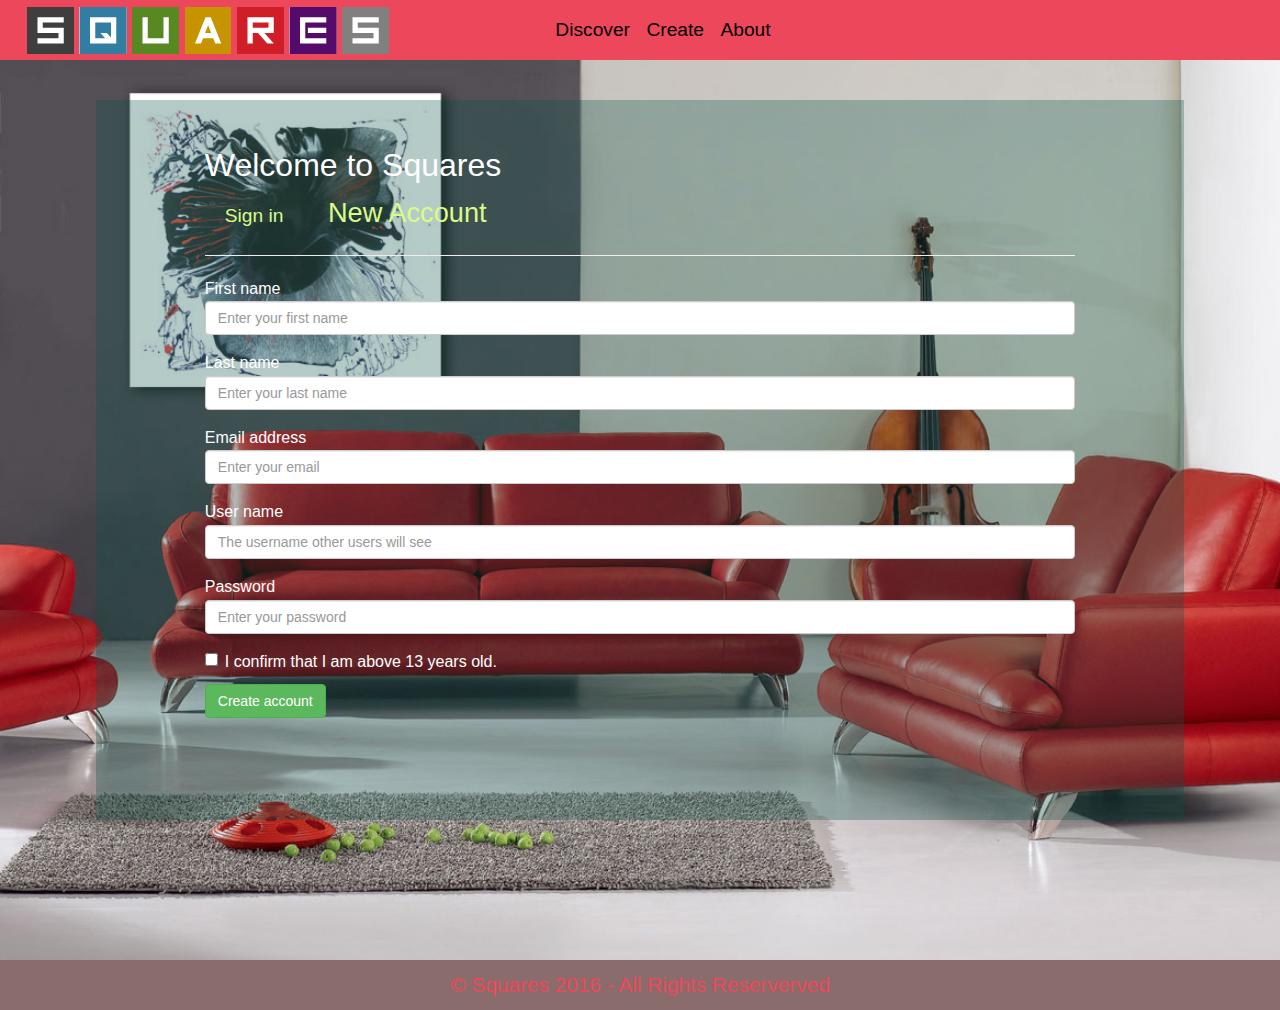
<file: join.html>
<!DOCTYPE html>
<html>

<head>
    <meta name="viewport" content="width=device-width, initial-scale=1">
    <link rel="stylesheet" type="text/css" href="css/bootstrap.css">
    <link rel="stylesheet" type="text/css" href="css/bootstrap.min.css">
    <link rel="stylesheet" type="text/css" href="css/reset.css">
    <link rel="stylesheet" type="text/css" href="css/sign-in-style.css">


    <title> Sign In</title>

</head>

<body class="container-fluid">
    <header class="row">
        <div class="col-md-3 text-center logo">
            <a href="index.html"><img src="images/logo.png" alt="logo"></a>
        </div>
        <nav>
            <ul class="col-xs-8 col-md-4 col-md-push-2 text-left" id="main-nav">
                <li><a href="discover.html">Discover</a></li>
                <li><a href="createSet-step1.html">Create</a></li>
                <li><a href="about.html">About</a></li>
            </ul>
<!--
            <ul class="col-xs-4 col-md-push-1 col-md-4 text-right" id="secondary-nav">
                <li><a href="sign-in.html">Sign in</a></li>
                <span class="extra">or</span>
                <li><a href="join.html">Join</a></li>
            </ul>
-->
        </nav>
    </header>

    <main class="row">


        <section id="login-form">
            <div id="inner-login-container">
                <h1> Welcome to Squares</h1>
                <a href="sign-in.html">Sign in</a>
                <a href="" class="selected">New Account</a>
                <hr/>

                <!--                form-->
                <form>
                    <div class="form-group">
                        <label for="firstName">First name</label>
                        <input type="email" class="form-control" id="firstName" placeholder="Enter your first name">
                    </div>
                    <div class="form-group">
                        <label for="lastName">Last name</label>
                        <input type="email" class="form-control" id="lastName" placeholder="Enter your last name">
                    </div>
                    <div class="form-group">
                        <label for="mailAddress">Email address</label>
                        <input type="email" class="form-control" id="mailAddress" placeholder="Enter your email">
                    </div>
                    <div class="form-group">
                        <label for="mailAddress">User name</label>
                        <input type="email" class="form-control" id="mailAddress" placeholder="The username other users will see">
                    </div>
                    <div class="form-group">
                        <label for="passInput">Password</label>
                        <input type="password" class="form-control" id="passInput" placeholder="Enter your password">
                    </div>


                    <div class="checkbox">
                        <label>
                            <input type="checkbox"> I confirm that I am above 13 years old.
                        </label>
                    </div>
                    <button type="submit" class="btn btn-success">Create account</button>
                </form>



            </div>

        </section>

    </main>




    <footer class="row">
        &copy; Squares 2016 - All Rights Reserverved
    </footer>

    </main>



    <script src="js/jquery-1.12.3.min.js"></script>
    <script src="js/bootstrap.js"></script>

</body>



</html>
</file>
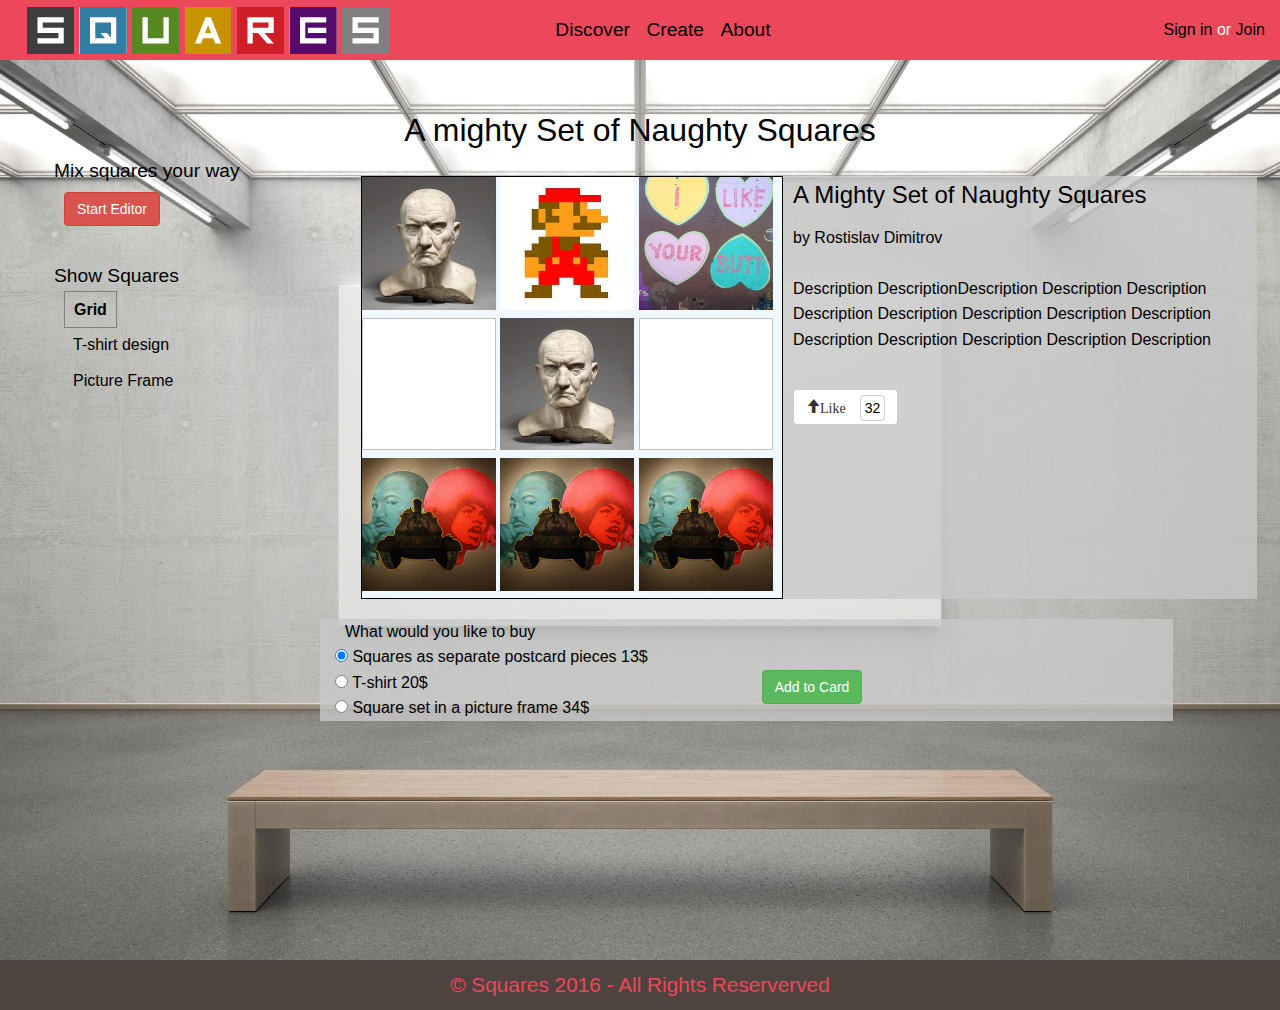
<file: product.html>
<!DOCTYPE html>
<html>

<head>
    <meta name="viewport" content="width=device-width, initial-scale=1">
    <link rel="stylesheet" type="text/css" href="css/bootstrap.css">
    <link rel="stylesheet" type="text/css" href="css/bootstrap.min.css">
    <link rel="stylesheet" type="text/css" href="css/reset.css">
    <link rel="stylesheet" type="text/css" href="css/producs.css">


    <title> Sign In</title>

    <script type="text/javascript" src="http://w.sharethis.com/button/buttons.js"></script>
    <script type="text/javascript">
        stLight.options({
            publisher: "d104128d-ba98-4f64-96dd-9b00dde9d0d6",
            doNotHash: false,
            doNotCopy: false,
            hashAddressBar: false
        });
    </script>

</head>

<body class="container-fluid">

    <!--    facebook comments section-->
    <div id="fb-root"></div>
    <script>
        (function (d, s, id) {
            var js, fjs = d.getElementsByTagName(s)[0];
            if (d.getElementById(id)) return;
            js = d.createElement(s);
            js.id = id;
            js.src = "//connect.facebook.net/en_US/sdk.js#xfbml=1&version=v2.6";
            fjs.parentNode.insertBefore(js, fjs);
        }(document, 'script', 'facebook-jssdk'));
    </script>
    <!--  End of facebook comments sections  -->

    <header class="row">
        <div class="col-md-3 text-center logo">
            <a href="index.html"><img src="images/logo.png" alt="logo"></a>
        </div>
        <nav>
            <ul class="col-xs-8 col-md-4 col-md-push-2 text-left" id="main-nav">
                <li><a href="discover.html">Discover</a></li>
                <li><a href="createSet-step1.html">Create</a></li>
                <li><a href="about.html">About</a></li>
            </ul>
            <ul class="col-xs-4 col-md-push-1 col-md-4 text-right" id="secondary-nav">
                <li><a href="sign-in.html">Sign in</a></li>
                <span class="extra">or</span>
                <li><a href="join.html">Join</a></li>
            </ul>
        </nav>
    </header>

    <main class="row">

        <!--    Edit artist's set        -->
        <section class="col-xs-12  outter-editor">
            <section class="inner-editor col-xs-10 col-xs-push-1">
                <h1 class="text-center"> Mix the set however you like and save it.</h1>
                <div id="editor-frame">
            <div id="grid">
                <div class="grid-cell droppable" id="c1"></div>

                <div class="grid-cell droppable" id="c2"></div>

                <div class="grid-cell droppable" id="c3"></div>
                <div class="grid-cell droppable" id="c4"></div>
                <div class="grid-cell droppable" id="c5"></div>
                <div class="grid-cell droppable" id="c6"></div>
                <div class="grid-cell droppable" id="c7"></div>
                <div class="grid-cell droppable" id="c8"></div>
                <div class="grid-cell droppable" id="c9"></div>

            </div>

            <br>

            
                <div class="square-editor-mode draggable" id="square1"></div>
                <div class="square-editor-mode draggable" id="square2"></div>
                <div class="square-editor-mode draggable" id="square3"></div>
                <div class="square-editor-mode draggable" id="square4"></div>
                <div class="square-editor-mode draggable" id="square5"></div>
                <div class="square-editor-mode draggable" id="square6"></div>
                <br/>
                    <button class="btn back-to-reality">Cancel</button><a href="#" class="btn btn-danger">Save set</a>
                 
        </div>


            </section>
        </section>

        <h1 class="text-center">A mighty Set of Naughty Squares</h1>

        <aside class="col-md-3">

            <ul>
                <p>Mix squares your way</p>
                <li>
                    <button class="btn btn-danger  edit-button">Start Editor</button>
                </li>
            </ul>


            <ul>
                <p>Show Squares</p>
                <li><a href="#" class="selected-option">Grid</a></li>
                <li><a href="#">T-shirt design</a></li>
                <li><a href="#">Picture Frame</a></li>
            </ul>

            <div style="clear:both"></div>
        </aside>

        <section class="col-md-9 clearfix right-side">

            <div class="outer">
                <div class="square">
                    <img class="inner-square-pic" / src="images/square1.jpg">
                    <img class="inner-square-pic" src="images/square2.jpg" />
                    <img class="inner-square-pic" src="images/square3.jpg" />

                    <img class="inner-square-pic" />
                    <img class="inner-square-pic" src="images/square1.jpg" />
                    <img class="inner-square-pic" />

                    <img class="inner-square-pic" src="images/square6.jpg" />
                    <img class="inner-square-pic" src="images/square6.jpg" />
                    <img class="inner-square-pic" src="images/square6.jpg" />
                </div>

                <div class="wrapper">
                    <h2>A Mighty Set of Naughty Squares</h2>
                    <p>by <a href="#">Rostislav Dimitrov</a></p>
                    <br/>

                    <p>Description DescriptionDescription Description Description Description Description Description Description Description Description Description Description Description Description </p>
                    <br/>

                    <p class="relative">

                        <a class="btn btn-default glyphicon glyphicon-arrow-up">Like <span class="like-number">32</span></a>

                        <br>
                        <br>
                        <span class='st_facebook_vcount' displayText='Facebook'></span>
                        <span class='st_twitter_vcount' displayText='Tweet'></span>
                        <span class='st_pinterest_vcount' displayText='Pinterest'></span>



                    </p>
                </div>

            </div>

        </section>
        <section>
            <div class="col-md-8 col-md-push-3">
                <div class="row options">
                    <div class="col-md-5">
                        <p>What would you like to buy</p>
                        <form>
                            <input type="radio" name="product-option" value="postcard" checked> Squares as separate postcard pieces 13$
                            <br>
                            <input type="radio" name="product-option" value="t-shirt"> T-shirt 20$
                            <br>
                            <input type="radio" name="product-option" value="frame"> Square set in a picture frame 34$
                        </form>
                    </div>
                    <div class="col-md-5 col-md-push-1">

                        <br/>
                        <br/>
                        <a href="#" class="btn btn-success">Add to Card</a>

                    </div>
                </div>

                <div class="fb-comments" data-href="http://squares.com/product" data-width="100%" data-numposts="3"></div>
            </div>
        </section>








    </main>
    <footer class="row">
        &copy; Squares 2016 - All Rights Reserverved
    </footer>



     <script src="js/jquery-1.12.3.min.js"></script>
    <script src="js/bootstrap.js"></script>
    <script src="js/jquery-ui.js"></script>
    <script src="js/drag-drop.js"></script>

</body>



</html>
</file>
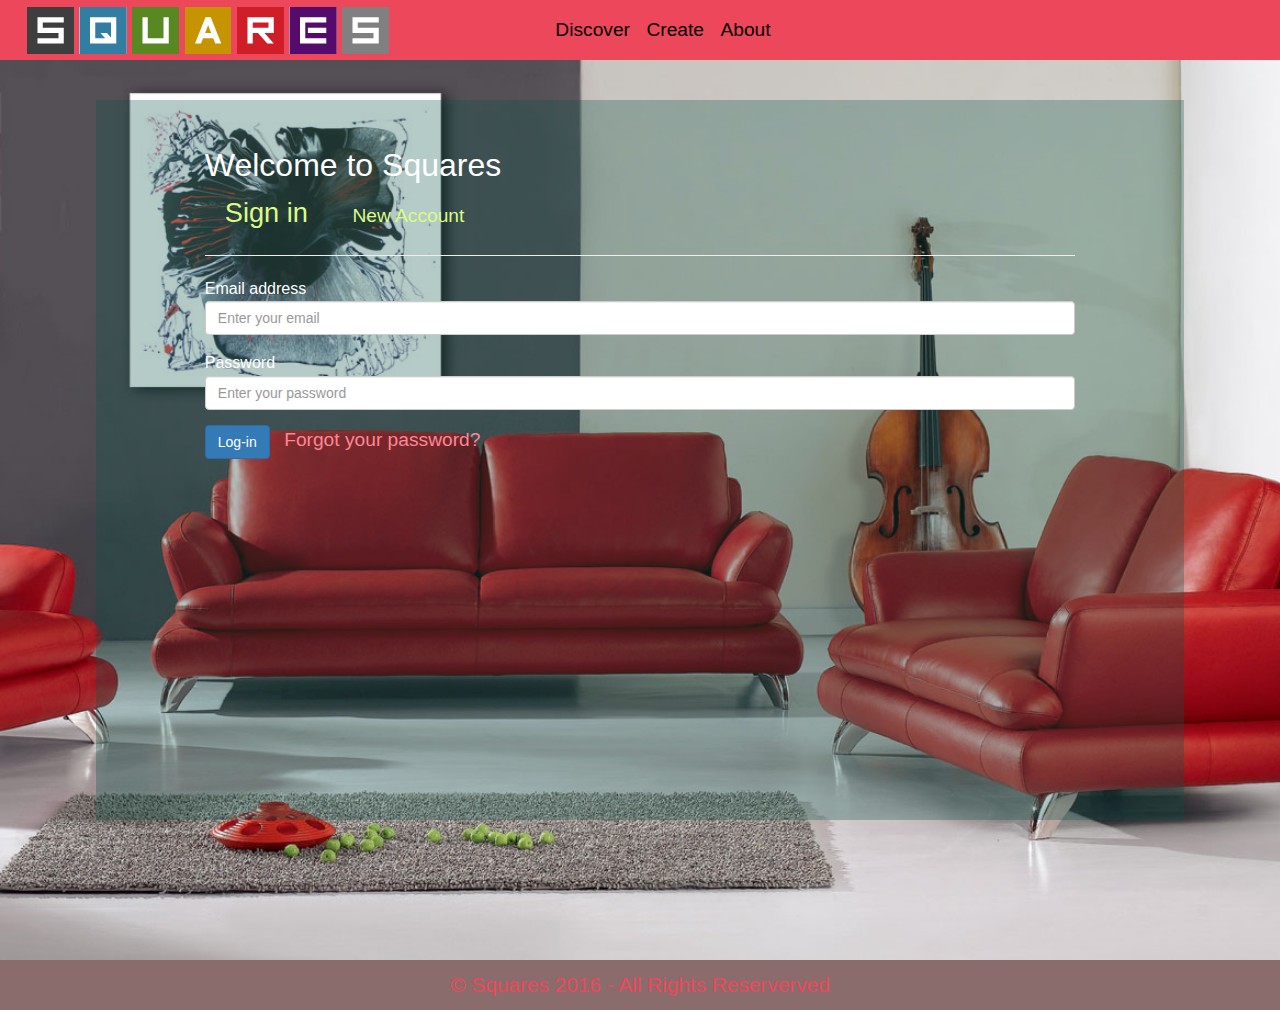
<file: sign-in.html>
<!DOCTYPE html>
<html>

<head>
    <meta name="viewport" content="width=device-width, initial-scale=1">
    <link rel="stylesheet" type="text/css" href="css/bootstrap.css">
    <link rel="stylesheet" type="text/css" href="css/bootstrap.min.css">
    <link rel="stylesheet" type="text/css" href="css/reset.css">
    <link rel="stylesheet" type="text/css" href="css/sign-in-style.css">


    <title> Sign In</title>

</head>

<body class="container-fluid">
    <header class="row">
        <div class="col-md-3 text-center logo">
            <a href="index.html"><img src="images/logo.png" alt="logo"></a>
        </div>
        <nav>
            <ul class="col-xs-8 col-md-4 col-md-push-2 text-left" id="main-nav">
                <li><a href="discover.html">Discover</a></li>
                <li><a href="createSet-step1.html">Create</a></li>
                <li><a href="about.html">About</a></li>
            </ul>
<!--
            <ul class="col-xs-4 col-md-push-1 col-md-4 text-right" id="secondary-nav">
                <li><a href="sign-in.html">Sign in</a></li>
                <span class="extra">or</span>
                <li><a href="join.html">Join</a></li>
            </ul>
-->
        </nav>
    </header>

    <main class="row">


        <section id="login-form">
            <div id="inner-login-container">
                <h1> Welcome to Squares</h1>
                <a href="sign-in.html" class="selected">Sign in</a>
                <a href="join.html">New Account</a>
                <hr/>

                <!--                form-->
                <form>
                    <div class="form-group">
                        <label for="mailAddress">Email address</label>
                        <input type="email" class="form-control" id="mailAddress" placeholder="Enter your email">
                    </div>
                    
                    <div class="form-group">
                        <label for="passInput">Password</label>
                        <input type="password" class="form-control" id="passInput" placeholder="Enter your password">
                    </div>
                    <button type="submit" class="btn btn-primary">Log-in</button>
                    <a href="#" id="last-a">Forgot your password?</a>
                </form>



            </div>

        </section>

    </main>




    <footer class="row">
        &copy; Squares 2016 - All Rights Reserverved
    </footer>

    </main>



    <script src="js/jquery-1.12.3.min.js"></script>
    <script src="js/bootstrap.js"></script>

</body>



</html>
</file>
<file: css/styles.css>
/* ================================= 
  Base Element Styles
==================================== */

* {
  box-sizing: border-box;
}

body,html,main,#editor-frame{
	line-height: 1.6;
    width: 100%;
}


p:last-child {
	margin-bottom: 0;
}

a { 
	color: black;
	text-decoration: none;
}
a:hover{
    text-decoration: none;
}
h1{
    font-size: 2em;
    color: #79E2D0;
    padding:5px 0px 0px 0px;

    
}
h2{
    font-size: 1.5em;
    color: #79E2D0;
    padding:0px 0px 10px 0px ;
}
.inline{
    display: inline-block;
}
/* ================================= 
  Base Layout Styles
==================================== */

/* ---- Header ---- */
header{
    background: #ED475C;
}
.logo{
    height: 59px;
    line-height: 55px;
    
}
#main-nav{
  line-height: 59px;  
}
#main-nav li{
    display: inline-block;
}
#main-nav a{
    padding:20px 5px 20px 7px;
    font-size: 1.2em;
    font-weight: 500;
}
#main-nav a:hover{
    background-color: #7F111E;
    color:#F86576;
}

#secondary-nav li{
    display: inline-block;
    line-height: 59px;
}
#secondary-nav a {
     padding: 5px 0px 5px 0px;
     font-size:1em;
     color: black;
}
#secondary-nav a:hover {
     color:yellowgreen;
}
.extra{
    color:white;
}

/* ---- Main ---- */
main{
    background-image: url(../images/ideas.jpg);
    width: 100vw;
}
main>h1{
    margin-top: 40px;
}
main>h2{margin-top:10px;}

#titles{
 background:rgba(11,84,72,0.8);
}

/* ---- Editor Settings ---- */
#editor-frame{
        text-align: center;
}

#grid{
    height: 70vw;
     width: 70vw;
    margin:0 auto;
}
.finger-cell{
    background-image:url(../images/pointing-down.png);
    background-position: center;
    background-size: contain;
}
.smiley-cell{
    background-image:url(../images/smiley.jpg);
    background-position: center;
    background-size: cover;
}
.grid-cell{
    height: calc( 70vw / 3.1);
    width: calc( 70vw / 3.1);
    display: inline-block;
    background-color:  black;
}
.square{
    height: calc( 70vw / 3.1);
    width: calc( 70vw / 3.1);
    background-color: black;
    display: inline-block;
}
.square-drag{
     outline: 2px dashed #CB2337;
            outline-offset: -7px;
}
#square1{
    background-image:url(../images/square1.jpg);
    background-position: center;
    background-size: contain;
}
#square2{
    background-image:url(../images/square2.jpg);
    background-position: center;
    background-size: contain;
}
#square3{
    background-image:url(../images/square3.jpg);
    background-position: center;
    background-size: contain;
}
#square4{
    background-image:url(../images/square44.jpg);
    background-position: center;
    background-size: contain;
}
#square5{
    background-image:url(../images/square5.jpg);
    background-position: center;
    background-size: contain;
}
#square6{
    background-image:url(../images/square6.jpg);
    background-position: center;
    background-size: contain;
}






/* ---- Discover-Create ---- */
.discover-create{
    text-align: center;
    height: 250px;
    background:rgba(11,84,72,0.8);
    text-align: center;
    border: 1px solid black;
    position: relative;
    color: #79E2D0;
    font-weight: bold;
}

.discover-create p{
    padding:10px;
    font-size:1.4em;
    text-align: center;
    color:#79E2D0;
}
.enter-button{
    margin-top:10px;
    width: 200px;
    height: 50px;
    background-color: #5F7D11;  
    position: absolute;
    bottom: 25px;
    left:calc(50% - 100px);
    color:#BCE946;
    border:2px solid #BCE946;
}

       
    
}

/* ---- Carousel ---- */
/*WHY It DOES NOT CHAAANGE!*/
.carousel-inner > .item > img,
  .carousel-inner > .item > a > img {
     max-width:100%;
     margin: 0 auto;
    
  }

.carousel-caption h3{
    color:#DAFB87;
    font-size:1.7em;
     background:rgba(95, 125, 17,0.7)
}
.carousel-caption p{
    color:#DAFB87;
    font-size:1.3em;
        background:rgba(95, 125, 17,0.7)
}
.glyphicon{
        color:#DAFB87;
}



/* ---- Footer ---- */

footer{
    text-align: center;
    height: 50px;
    line-height: 50px;
    background:rgba(60,10,10,0.6);
    color:#ED475A;
    font-size: 1.3em;
}



/* ================================= 
  Media Queries
==================================== */

@media screen and (min-width: 768px) {
    /* ---- Editor Settings ---- */
#grid{
    height: 50vw;
     width: 50vw;
    margin:0 auto;
}
.grid-cell{
    height: calc( 50vw / 3.1);
    width: calc( 50vw / 3.1);

    
}
.square{
    height: calc( 50vw / 3.1);
    width: calc( 50vw / 3.1);
}

}


@media screen and (min-width: 992px) {
    /* ---- Editor Settings ---- */
    #grid{
    height: 40vw;
     width: 40vw;
    margin:0 auto;
}
.grid-cell{
    height: calc( 40vw / 3.1);
    width: calc( 40vw / 3.1);
    display: inline-block;
    
}
.square{
    height: calc( 40vw / 3.1);
    width: calc( 40vw / 3.1);
    background-color: black;
    display: inline-block;
}


}

@media screen and (min-width: 1200px) {
    /* ---- Editor Settings ---- */

    #grid{
    height: 40vw;
     width: 40vw;
     width: 40vw;
    margin:0px auto;
      
}
.grid-cell{
    height: calc( 40vw / 3.1);
    width: calc( 40vw / 3.1);
    display: inline-block;
    
}
.square{
    height: calc( 40vw / 3.1);
    width: calc( 40vw / 3.1);
    background-color: black;
    display: inline-block;
}
 

}
</file>
<file: css/about.css>
/* ================================= 
  Base Element Styles
==================================== */

* {
  box-sizing: border-box;
}

body,html,main,#editor-frame{
	line-height: 1.6;
    width: 100%;
}


p:last-child {
	margin-bottom: 0;
}

a { 
	color: black;
	text-decoration: none;
}
a:hover{
    text-decoration: none;
}
h1{
    font-size: 2em;
    color: white;
    padding:35px 0px 10px 30px;    
}
p{
    color:floralwhite;
     padding:20px 0px 55px 30px;
    font-size:1.2em;
}
h2{
    font-size: 1.5em;
    color: black;
    padding:20px 0px 10px 0px ;
    text-align: center;
}
.inline{
    display: inline-block;
}
label{
    color:white;
}
hr{
    background-color:black;
}
/* ================================= 
  Base Layout Styles
==================================== */

/* ---- Header ---- */
header{
    background: #ED475C;
}
.logo{
    height: 59px;
    line-height: 55px;
    
}
#main-nav{
  line-height: 59px;  
}
#main-nav li{
    display: inline-block;
}
#main-nav a{
    padding:20px 5px 20px 7px;
    font-size: 1.2em;
    font-weight: 500;
}
#main-nav a:hover{
    background-color: #7F111E;
    color:#F86576;
}

#secondary-nav li{
    display: inline-block;
    line-height: 59px;
}
#secondary-nav a {
     padding: 5px 0px 5px 0px;
     font-size:1em;
     color: black;
}
#secondary-nav a:hover {
     color:yellowgreen;
}
.extra{
    color:white;
}

/* ---- Main ---- */
bod{
}
main{
    background-image: url(../images/about-background.jpg);
    width: 100vw;
    min-height: 100vh;
    background-position:center;
    background-size:cover;
}





/* ---- Aside ---- */




/* ---- Section Right ---- */













/* ---- Footer ---- */

footer{
    text-align: center;
    height: 50px;
    line-height: 50px;
    background:rgba(60,10,10,0.6);
    color:#ED475A;
    font-size: 1.3em;
}
/* ================================= 
  Media Queries
==================================== */

@media screen and (min-width: 768px) {

.grid-img{
    height: 70px;
    width: 70px;
}
    
}
    

@media screen and (min-width: 992px) {
     .outer {
        width: 70vw;
        min-height: 33vw;
         margin-left:2vw;
        
    }
    .square{
    width:33vw;
    height:33vw;
/*    margin:5px;*/
}
    .wrapper{
        padding-left: 33vw;
    }
    .right-side{
    min-height: 33vw;
}
    .grid-img{
    height: 100px;
    width: 100px;
}
    }

@media screen and (min-width: 1200px) {

    

}
</file>
<file: css/create-set-steps.css>
/* ================================= 
  Base Element Styles
==================================== */

* {
  box-sizing: border-box;
}

body,html,main,#editor-frame{
	line-height: 1.6;
    width: 100%;
}


p:last-child {
	margin-bottom: 0;
}

a { 
	color: black;
	text-decoration: none;
}
a:hover{
    text-decoration: none;
}
h1{
    font-size: 2em;
    color: black;
    padding:25px 0px 25px 0px;
    

    
}
h2{
    font-size: 1.5em;
    color: black;
    padding:20px 0px 10px 0px ;
    text-align: center;
}
.inline{
    display: inline-block;
}
label{
    color:black;
}
hr{
    background-color:black;
}
/* ================================= 
  Base Layout Styles
==================================== */

/* ---- Header ---- */
header{
    background: #ED475C;
}
.logo{
    height: 59px;
    line-height: 55px;
    
}
#main-nav{
  line-height: 59px;  
}
#main-nav li{
    display: inline-block;
}
#main-nav a{
    padding:20px 5px 20px 7px;
    font-size: 1.2em;
    font-weight: 500;
}
#main-nav a:hover{
    background-color: #7F111E;
    color:#F86576;
}

#secondary-nav li{
    display: inline-block;
    line-height: 59px;
}
#secondary-nav a {
     padding: 5px 0px 5px 0px;
     font-size:1em;
     color: black;
}
#secondary-nav a:hover {
     color:yellowgreen;
}
.extra{
    color:white;
}

/* ---- Main ---- */
bod{
}
main{
    background-image: url(../images/editor-background.png);
    width: 100vw;
    min-height: 100vh;
    background-position:center;
    background-size:cover;
}


.steps-container{ 
    background-color:rgba(200,200,200,0.6);
    padding:20px;
    text-align: center;
    border: 1px solid black;
}
div.selected{
background-color: rgba(47,157,138,0.7);
    color:white;
}
.grid-img{
    height: 50px;
    width: 50px;
}




/* ---- Editor Settings ---- */
#editor-frame{
        text-align: center;
}

#grid{
    height: 70vw;
     width: 70vw;
    margin:0 auto;
}
.grid-cell{
    height: calc( 70vw / 3.1);
    width: calc( 70vw / 3.1);
    display: inline-block;
    background-color:  lightgray;
}
.square{
    height: calc( 70vw / 3.1);
    width: calc( 70vw / 3.1);
    background-color: black;
    display: inline-block;
}
.square-drag{
     outline: 2px dashed #CB2337;
            outline-offset: -7px;
}
#square1{
    background-image:url(../images/square1.jpg);
    background-position: center;
    background-size: contain;
}
#square2{
    background-image:url(../images/square2.jpg);
    background-position: center;
    background-size: contain;
}
#square3{
    background-image:url(../images/square3.jpg);
    background-position: center;
    background-size: contain;
}
#square4{
    background-image:url(../images/square44.jpg);
    background-position: center;
    background-size: contain;
}
#square5{
    background-image:url(../images/square5.jpg);
    background-position: center;
    background-size: contain;
}
#square6{
    background-image:url(../images/square6.jpg);
    background-position: center;
    background-size: contain;
}




/* ---- Section Right ---- */













/* ---- Footer ---- */

footer{
    text-align: center;
    height: 50px;
    line-height: 50px;
    background:rgba(60,10,10,0.6);
    color:#ED475A;
    font-size: 1.3em;
}
/* ================================= 
  Media Queries
==================================== */

@media screen and (min-width: 768px) {
#grid{
    height: 50vw;
     width: 50vw;
    margin:0 auto;
}
.grid-cell{
    height: calc( 50vw / 3.1);
    width: calc( 50vw / 3.1);
    background-color:  lightgray;

    
}
.square{
    height: calc( 50vw / 3.1);
    width: calc( 50vw / 3.1);
}
    
}
    

@media screen and (min-width: 992px) {
       #grid{
    height: 40vw;
     width: 40vw;
    margin:0 auto;
}
.grid-cell{
    height: calc( 40vw / 3.1);
    width: calc( 40vw / 3.1);
    display: inline-block;
    background-color: lightgray;
    
}
.square{
    height: calc( 40vw / 3.1);
    width: calc( 40vw / 3.1);
    background-color: black;
    display: inline-block;
}
}

@media screen and (min-width: 1200px) {
   #grid{
    height: 40vw;
     width: 40vw;
     width: 40vw;
    margin:0 auto;
}
.grid-cell{
    height: calc( 40vw / 3.1);
    width: calc( 40vw / 3.1);
    display: inline-block;
      background-color:  lightgray;
    
}
.square{
    height: calc( 40vw / 3.1);
    width: calc( 40vw / 3.1);
    background-color: black;
    display: inline-block;
}
    

}
</file>
<file: css/create-set-final-step.css>
/* ================================= 
  Base Element Styles
==================================== */

* {
  box-sizing: border-box;
}

body,html,main,#editor-frame{
	line-height: 1.6;
    width: 100%;
}


p:last-child {
	margin-bottom: 0;
}

a { 
	color: black;
	text-decoration: none;
}
a:hover{
    text-decoration: none;
}
h1{
    font-size: 2em;
    color: black;
    padding:25px 0px 25px 0px;
    

    
}
h2{
    font-size: 1.5em;
    color: black;
    padding:20px 0px 10px 0px ;
    text-align: center;
}
.inline{
    display: inline-block;
}
label{
    color:black;
}
hr{
    background-color:black;
}
/* ================================= 
  Base Layout Styles
==================================== */

/* ---- Header ---- */
header{
    background: #ED475C;
}
.logo{
    height: 59px;
    line-height: 55px;
    
}
#main-nav{
  line-height: 59px;  
}
#main-nav li{
    display: inline-block;
}
#main-nav a{
    padding:20px 5px 20px 7px;
    font-size: 1.2em;
    font-weight: 500;
}
#main-nav a:hover{
    background-color: #7F111E;
    color:#F86576;
}

#secondary-nav li{
    display: inline-block;
    line-height: 59px;
}
#secondary-nav a {
     padding: 5px 0px 5px 0px;
     font-size:1em;
     color: black;
}
#secondary-nav a:hover {
     color:yellowgreen;
}
.extra{
    color:white;
}

/* ---- Main ---- */
bod{
}
main{
    background-image: url(../images/editor-background.png);
    width: 100vw;
    min-height: 100vh;
    background-position:center;
    background-size:cover;
}


.steps-container{ 
    background-color:rgba(200,200,200,0.6);
    padding:20px;
    text-align: center;
    border: 1px solid black;
}
div.selected{
background-color: rgba(47,157,138,0.7);
    color:white;
}
.grid-img{
    height: 50px;
    width: 50px;
}




/* ---- Editor Settings ---- */




/* ---- Section Right ---- */
.right-side{
    min-height: 85vw;
}
.outer{
        width:75vw;
        min-height:85vw;
    background-color: rgba(200,200,200,0.8);


        margin:20px auto;
}

.square{
    width:75vw;
    height:75vw;
    background-color: aliceblue;
    border:1px solid black;
}
.inner-square-pic{
    background-color: white;
    width: calc(75vw /3.13 );
    height: calc(75vw / 3.15);
}

.relative{
    position:relative;
    padding-top:10px
        
}
.outer h2,p{
padding-left:10px;
}
.outer button{
    position:absolute;
    bottom: 10%;
    right:1%;
    min-width:40%
}

.options{
    background: rgba(200,200,200,0.8);
}
.like-number{
    border: 1px solid lightgrey;
    padding:4px;
    border-radius: 15%;
    
}
.relative span{
    
}

.stButton .stBubble_count , .st_twitter_vcount span,.st_facebook_vcount span, .st_pinterest_vcount span {
height: 41px!important;
}












/* ---- Footer ---- */

footer{
    text-align: center;
    height: 50px;
    line-height: 50px;
    background:rgba(60,10,10,0.6);
    color:#ED475A;
    font-size: 1.3em;
}
/* ================================= 
  Media Queries
==================================== */

@media screen and (min-width: 768px) {
  .outer {
        width: 90vw;
        min-height: 44vw;
        float: left;
        margin-left: 4vw;
    }

.square{
    width:44vw;
    height:44vw;
    float:left;
}
     .inner-square-pic{
    width: calc(44vw /3.1);
    height: calc(44vw / 3.15);
}
    .wrapper{
        padding-left: 44vw;
    }
    .right-side{
    min-height: 44vw;
}  
   
}    

@media screen and (min-width: 992px) {

    .outer {
        width: 70vw;
        min-height: 33vw;
         margin-left:2vw;
        
    }
    .square{
    width:33vw;
    height:33vw;
/*    margin:5px;*/
}
    .inner-square-pic{
    width: calc(33vw /3.15);
    height: calc(33vw / 3.18);
}
    .wrapper{
        padding-left: 33vw;
    }
    .right-side{
    min-height: 33vw;
}
    
}

@media screen and (min-width: 1200px) {
   
    

}
</file>
<file: css/discover.css>
/* ================================= 
  Base Element Styles
==================================== */

* {
  box-sizing: border-box;
}

body,html,main,#editor-frame{
	line-height: 1.6;
    width: 100%;
}


p:last-child {
	margin-bottom: 0;
}

a { 
	color: black;
	text-decoration: none;
}
a:hover{
    text-decoration: none;
}
h1{
    font-size: 2em;
    color: black;
    padding:5px 0px 0px 0px;

    
}
h2{
    font-size: 1.5em;
    color: black;
    padding:0px 0px 10px 0px ;
}
.inline{
    display: inline-block;
}
label{
    color:white;
}
/* ================================= 
  Base Layout Styles
==================================== */

/* ---- Header ---- */
header{
    background: #ED475C;
}
.logo{
    height: 59px;
    line-height: 55px;
    
}
#main-nav{
  line-height: 59px;  
}
#main-nav li{
    display: inline-block;
}
#main-nav a{
    padding:20px 5px 20px 7px;
    font-size: 1.2em;
    font-weight: 500;
}
#main-nav a:hover{
    background-color: #7F111E;
    color:#F86576;
}

#secondary-nav li{
    display: inline-block;
    line-height: 59px;
}
#secondary-nav a {
     padding: 5px 0px 5px 0px;
     font-size:1em;
     color: black;
}
#secondary-nav a:hover {
     color:yellowgreen;
}
.extra{
    color:white;
}

/* ---- Main ---- */
bod{
}
main{
    background-image: url(../images/discover-background.jpg);
    width: 100vw;
    min-height: 100vh;
    background-position:left;
    background-size:cover;
    background-position: right;
    
    
}
main>h1{
    margin-top: 40px;
}
main>h2{margin-top:10px;}

#titles{
 background:rgba(11,84,72,0.8);
}


/* ---- Main ---- */

main ul{
    margin-bottom: 30px;
    margin-left:10%;
    float:left;
}
main ul li{
    padding:5px;
    margin-left: 15px;
}
main ul li a{
    padding:9px;
}
main ul p{

    font-size: 1.2em;
    color:grey;
    background-color: white;
}


/* ---- Aside ---- */

.selected-option{
    font-weight: bold;
    border: 1px solid grey;
    
}
aside{
/*    background-color: rgba(188,233,70,0.3);*/

}



/* ---- Section Right ---- */
.right-side{
    min-height: 100vh;
}
.outer{
        width:75vw;
        min-height:85vw;
    background: rgba(11,84,72,0.4);
       margin:20px auto;
}

.square{
    width:75vw;
    height:75vw;
    background-color: aliceblue;
    border:1px solid black;
/*    background-image: url(../images/square3.jpg)*/
}

.inner-square-pic{
    background-color: white;
    width: calc(75vw /3.12 );
    height: calc(75vw / 3.12);
}

.relative{
    position:relative;
    padding-top:10px
        
}
.outer h2{
/*    font-size: 1.4em;*/
}
.right{
    position:absolute;
    bottom: 10%;
    right:1%;
    width:40%
}













/* ---- Footer ---- */

footer{
    text-align: center;
    height: 50px;
    line-height: 50px;
    background:rgba(60,10,10,0.6);
    color:#ED475A;
    font-size: 1.3em;
}
/* ================================= 
  Media Queries
==================================== */

@media screen and (min-width: 768px) {

    .outer {
        width: 44vw;
        min-height: 50vw;
        
        float: left;
        margin-left: 4vw;
    }
    .square{
    width:44vw;
    height:44vw;
}
    
    .inner-square-pic{
    width: calc(44vw /3.1);
    height: calc(44vw / 3.1);
}
}
    

@media screen and (min-width: 992px) {
     .outer {
        width: 33vw;
        min-height: 36vw;
       
         margin-left:2vw;
        
    }
    .square{
    width:33vw;
    height:33vw;
/*    margin:5px;*/
}
     .inner-square-pic{
    width: calc(33vw /3.11);
    height: calc(33vw / 3.11);
}
    }



@media screen and (min-width: 1200px) {
    
 /* 3 sets per line version*/
    /*
   .outer {
        width: 23vw;
        min-height: 28vw;
        background-color: antiquewhite;
       margin-left:5px;
        
    }
    .square{
    width:23vw;
    height:23vw;
}
*/
    
    

}
</file>
<file: css/sign-in-style.css>
/* ================================= 
  Base Element Styles
==================================== */

* {
  box-sizing: border-box;
}

body,html,main,#editor-frame{
	line-height: 1.6;
    width: 100%;
}


p:last-child {
	margin-bottom: 0;
}

a { 
	color: black;
	text-decoration: none;
}
a:hover{
    text-decoration: none;
}
h1{
    font-size: 2em;
    color: white;
    padding:5px 0px 0px 0px;

    
}
h2{
    font-size: 1.5em;
    color: #79E2D0;
    padding:0px 0px 10px 0px ;
}
.inline{
    display: inline-block;
}
label{
    color:white;
}
/* ================================= 
  Base Layout Styles
==================================== */

/* ---- Header ---- */
header{
    background: #ED475C;
}
.logo{
    height: 59px;
    line-height: 55px;
    
}
#main-nav{
  line-height: 59px;  
}
#main-nav li{
    display: inline-block;
}
#main-nav a{
    padding:20px 5px 20px 7px;
    font-size: 1.2em;
    font-weight: 500;
}
#main-nav a:hover{
    background-color: #7F111E;
    color:#F86576;
}

#secondary-nav li{
    display: inline-block;
    line-height: 59px;
}
#secondary-nav a {
     padding: 5px 0px 5px 0px;
     font-size:1em;
     color: black;
}
#secondary-nav a:hover {
     color:yellowgreen;
}
.extra{
    color:white;
}

/* ---- Main ---- */
bod{
}
main{
    background-image: url(../images/sign-In-background.jpg);
    width: 100vw;
    height: 100vh;
    background-position:left;
    background-size:cover;
    background-repeat: no-repeat;
    
    
}
main>h1{
    margin-top: 40px;
}
main>h2{margin-top:10px;}

#titles{
 background:rgba(11,84,72,0.8);
}

/* ---- Login Form ---- */

#login-form{
    min-height: 80vh;
    background: rgba(11,84,72,0.3);
    margin:40px auto;
}

#inner-login-container .selected{
    font-size: 1.7em;
    color:#DAFB87;
}
#inner-login-container{
    margin-left:10%;
    margin-right: 10%;

}
#inner-login-container a{
    color:#DAFB87;
    padding:10px 20px 20px;
    font-size: 1.2em;
}
#inner-login-container a:hover{
    background-color: #178674;
}
#inner-login-container>h1 {
    padding-top:40px;
}
#inner-login-container #last-a{
    color:#FC8795;

    padding:5px;
    margin-left:5px;
    background-color: none;
    
    
}













/* ---- Footer ---- */

footer{
    text-align: center;
    height: 50px;
    line-height: 50px;
    background:rgba(60,10,10,0.6);
    color:#ED475A;
    font-size: 1.3em;
}
/* ================================= 
  Media Queries
==================================== */

@media screen and (min-width: 768px) {
    /* ---- Editor Settings ---- */
    #login-form{
    width:85vw;
    }


@media screen and (min-width: 992px) {


}

@media screen and (min-width: 1200px) {
 
 

}
</file>
<file: css/producs.css>
/* ================================= 
  Base Element Styles
==================================== */

* {
  box-sizing: border-box;
}

body,html,main,#editor-frame{
	line-height: 1.6;
    width: 100%;
}


p:last-child {
	margin-bottom: 0;
}

a { 
	color: black;
	text-decoration: none;
}
a:hover{
    text-decoration: none;
}
h1{
    font-size: 2em;
    color: black;
    padding:5px 0px 0px 0px;

    
}
h2{
    font-size: 1.5em;
    color: black;
    padding:0px 0px 10px 0px ;
}
.inline{
    display: inline-block;
}
label{
    color:white;
}
/* ================================= 
  Base Layout Styles
==================================== */

/* ---- Header ---- */
header{
    background: #ED475C;
}
.logo{
    height: 59px;
    line-height: 55px;
    
}
#main-nav{
  line-height: 59px;  
}
#main-nav li{
    display: inline-block;
}
#main-nav a{
    padding:20px 5px 20px 7px;
    font-size: 1.2em;
    font-weight: 500;
}
#main-nav a:hover{
    background-color: #7F111E;
    color:#F86576;
}

#secondary-nav li{
    display: inline-block;
    line-height: 59px;
}
#secondary-nav a {
     padding: 5px 0px 5px 0px;
     font-size:1em;
     color: black;
}
#secondary-nav a:hover {
     color:yellowgreen;
}
.extra{
    color:white;
}

/* ---- Main ---- */
body{
    background-color: rgba(11,84,72,0.6);
}
main{
    background-image: url(../images/gallery.jpg);
    width: 100vw;
    min-height: 100vh;
    background-position:center;
    background-size:cover;
    
    
}
main>h1{
    margin-top: 40px;
}
main>h2{margin-top:10px;}

#titles{
 background:rgba(11,84,72,0.8);
}


/* ---- Main ---- */

main ul{
    margin-bottom: 30px;
    margin-left:10%;
    float:left;
}
main ul li{
    padding:5px;
    margin-left: 15px;
}
main ul li a{
    padding:9px;
}
main ul p{

    font-size: 1.2em;
    color:black;
}

/* ---- Editor Configuration popup ---- */
#editor-frame{
        text-align: center;
}
.inner-editor h1{
    color:rgb(78, 198, 173);
}
.outter-editor{
    z-index: 1000;
    height: 220vh;
    width: 100%;
    position: absolute;
    background: rgba(11,84,72,0.6);
    display: none;
}
.inner-editor{
    background-color: blue;
    
    min-height: 100%;
    background: rgba(11,84,72,1);
}
.square-drag{
     outline: 2px dashed #CB2337;
            outline-offset: -7px;
}
#grid{
    height: 70vw;
     width: 70vw;
    margin:0 auto;
}
.grid-cell{
    height: calc( 70vw / 3.1);
    width: calc( 70vw / 3.1);
    display: inline-block;
    background-color:  lightgray;
}
.square-editor-mode{
    height: calc( 70vw / 3.1);
    width: calc( 70vw / 3.1);
    background-color: black;
    display: inline-block;
}
#square1{
    background-image:url(../images/square1.jpg);
    background-position: center;
    background-size: contain;
}
#square2{
    background-image:url(../images/square2.jpg);
    background-position: center;
    background-size: contain;
}
#square3{
    background-image:url(../images/square3.jpg);
    background-position: center;
    background-size: contain;
}
#square4{
    background-image:url(../images/square44.jpg);
    background-position: center;
    background-size: contain;
}
#square5{
    background-image:url(../images/square5.jpg);
    background-position: center;
    background-size: contain;
}
#square6{
    background-image:url(../images/square6.jpg);
    background-position: center;
    background-size: contain;
}




/* ---- Aside ---- */

.selected-option{
    font-weight: bold;
    border: 1px solid grey;
    
}
aside{
/*    background-color: rgba(188,233,70,0.3);*/

}



/* ---- Section Right ---- */
.right-side{
    min-height: 85vw;
}
.outer{
        width:75vw;
        min-height:85vw;
    background-color: rgba(200,200,200,0.8);


        margin:20px auto;
}

.square{
    width:75vw;
    height:75vw;
    background-color: aliceblue;
    border:1px solid black;
/*    background-image: url(../images/square1.jpg)*/
}
.inner-square-pic{
    background-color: white;
    width: calc(75vw /3.13 );
    height: calc(75vw / 3.15);
}

.relative{
    position:relative;
    padding-top:10px
        
}
.outer h2,p{
padding-left:10px;
}
.outer button{
    position:absolute;
    bottom: 10%;
    right:1%;
    min-width:40%
}

.options{
    background: rgba(200,200,200,0.8);
}
.like-number{
    border: 1px solid lightgrey;
    padding:4px;
    border-radius: 15%;
    
}
.relative span{
    
}

.stButton .stBubble_count , .st_twitter_vcount span,.st_facebook_vcount span, .st_pinterest_vcount span {
height: 41px!important;
}












/* ---- Footer ---- */

footer{
    text-align: center;
    height: 50px;
    line-height: 50px;
    background:rgba(60,10,10,0.6);
    color:#ED475A;
    font-size: 1.3em;
}
/* ================================= 
  Media Queries
==================================== */

@media screen and (min-width: 768px) {

    .outer {
        width: 90vw;
        min-height: 44vw;
        float: left;
        margin-left: 4vw;
    }

.square{
    width:44vw;
    height:44vw;
    float:left;
}
     .inner-square-pic{
    width: calc(44vw /3.1);
    height: calc(44vw / 3.15);
}
    
    .wrapper{
        padding-left: 44vw;
    }
    .right-side{
    min-height: 44vw;
}
    
/*    Editor popup */
    #grid{
    height: 50vw;
     width: 50vw;
    margin:0 auto;
}
.grid-cell{
    height: calc( 50vw / 3.1);
    width: calc( 50vw / 3.1);

    
}
.square-editor-mode{
    height: calc( 50vw / 3.1);
    width: calc( 50vw / 3.1);
}
    .outter-editor{
    
    height: 150vh;
    }
}
    

@media screen and (min-width: 992px) {
     .outer {
        width: 70vw;
        min-height: 33vw;
         margin-left:2vw;
        
    }
    .square{
    width:33vw;
    height:33vw;
/*    margin:5px;*/
}
    
    .inner-square-pic{
    width: calc(33vw /3.15);
    height: calc(33vw / 3.18);
}
    .wrapper{
        padding-left: 33vw;
    }
    .right-side{
    min-height: 33vw;
}
    
    #grid{
    height: 40vw;
     width: 40vw;
    margin:0 auto;
}
.grid-cell{
    height: calc( 40vw / 3.1);
    width: calc( 40vw / 3.1);
    display: inline-block;
    
}
.square-editor-mode{
    height: calc( 40vw / 3.1);
    width: calc( 40vw / 3.1);
    background-color: black;
    display: inline-block;
}
    .outter-editor{
    height: 120vh;
    }
}


@media screen and (min-width: 1200px) {
    
 /* 3 sets per line version*/
    /*
   .outer {
        width: 23vw;
        min-height: 28vw;
        background-color: antiquewhite;
       margin-left:5px;
        
    }
    .square{
    width:23vw;
    height:23vw;
}
*/
    
    #grid{
    height: 40vw;
     width: 40vw;
     width: 40vw;
    margin:0px auto;
      
}
.grid-cell{
    height: calc( 40vw / 3.1);
    width: calc( 40vw / 3.1);
    display: inline-block;
    
}
.square-editor-mode{
    height: calc( 40vw / 3.1);
    width: calc( 40vw / 3.1);
    background-color: black;
    display: inline-block;
}
    
    

}
</file>
